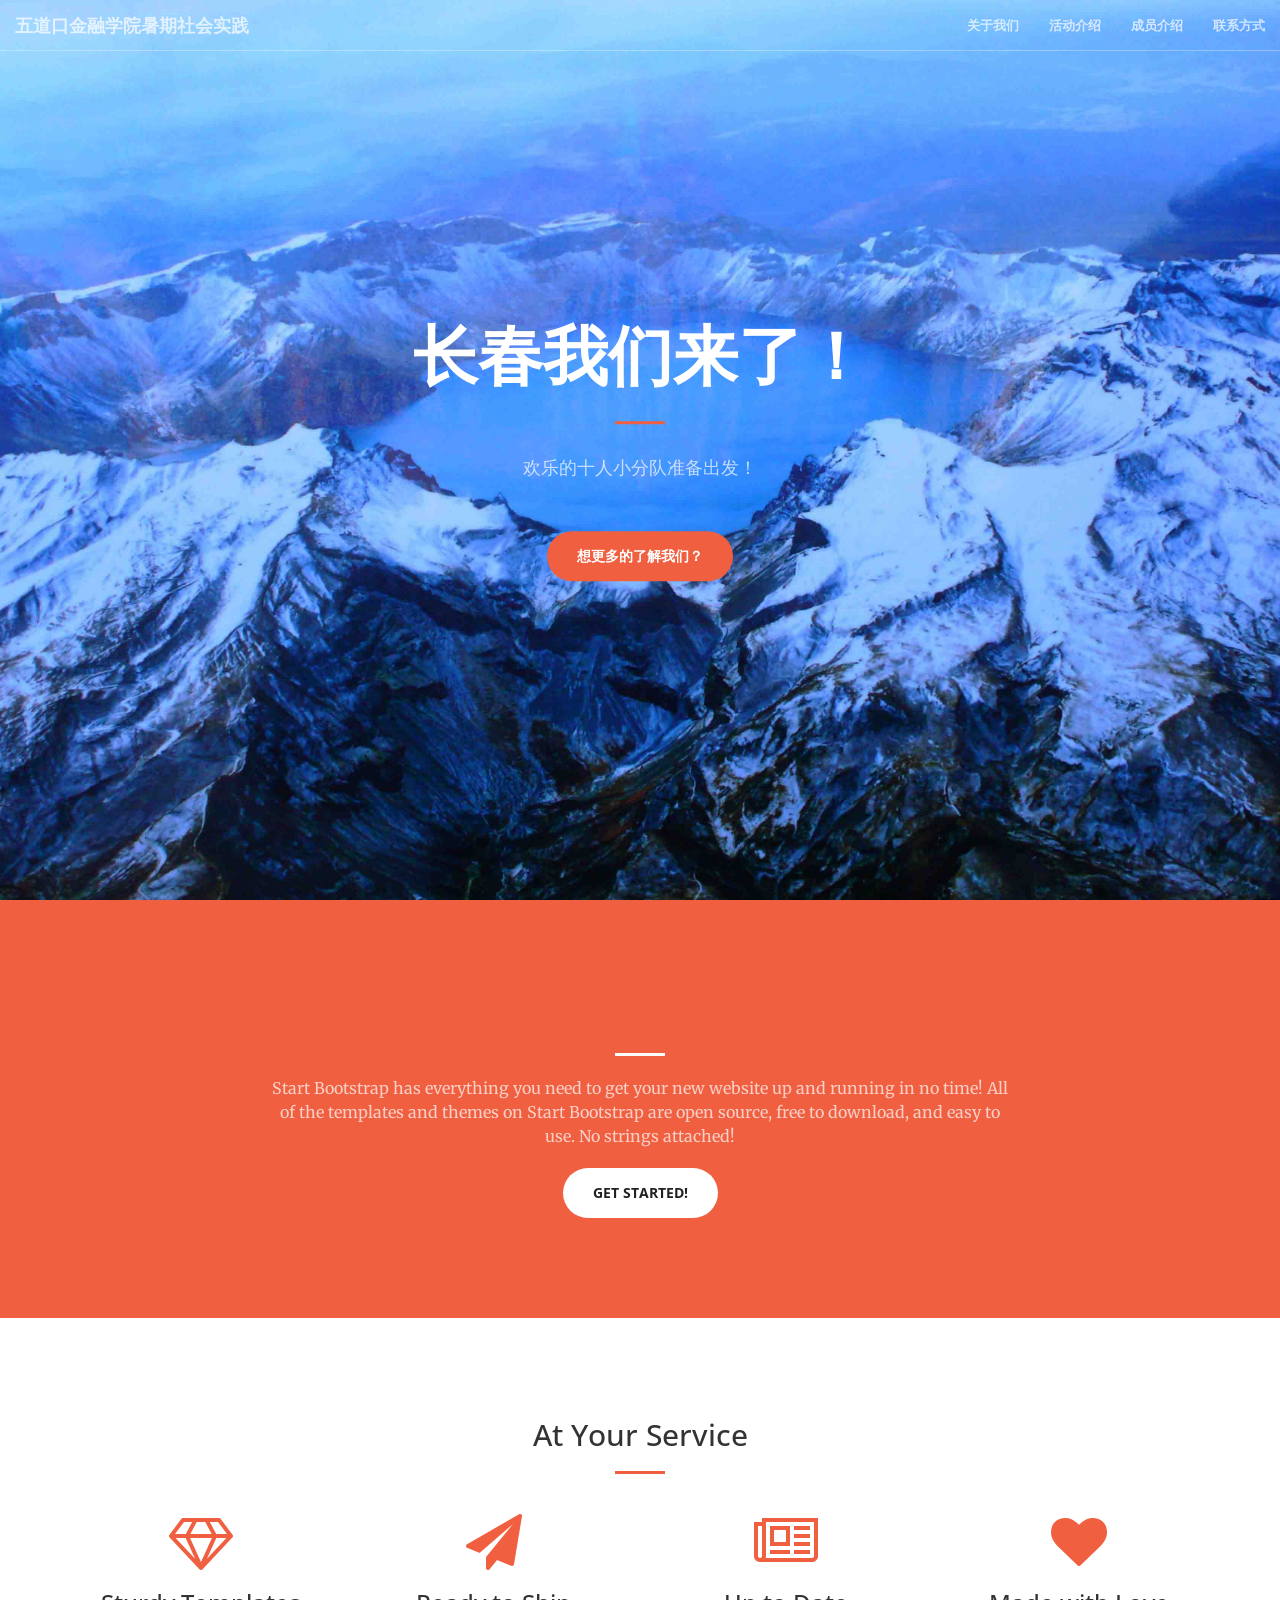
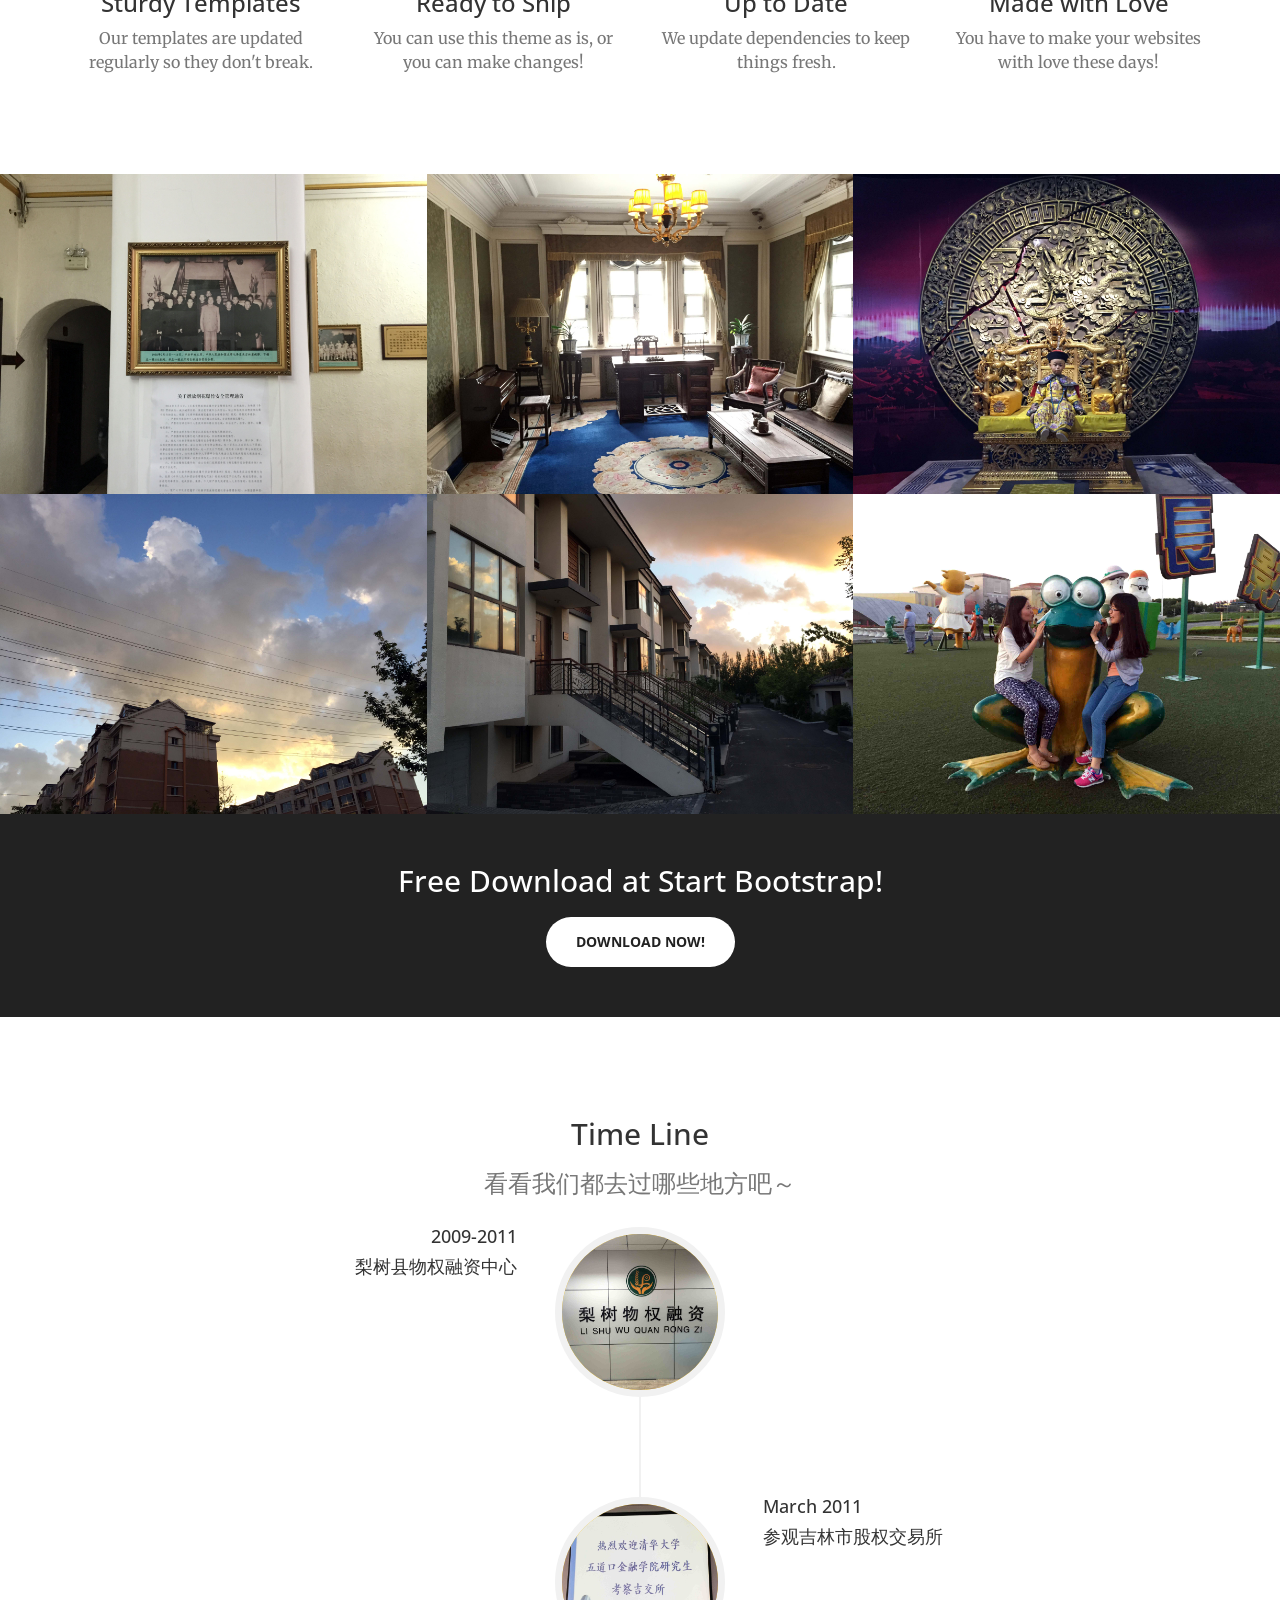
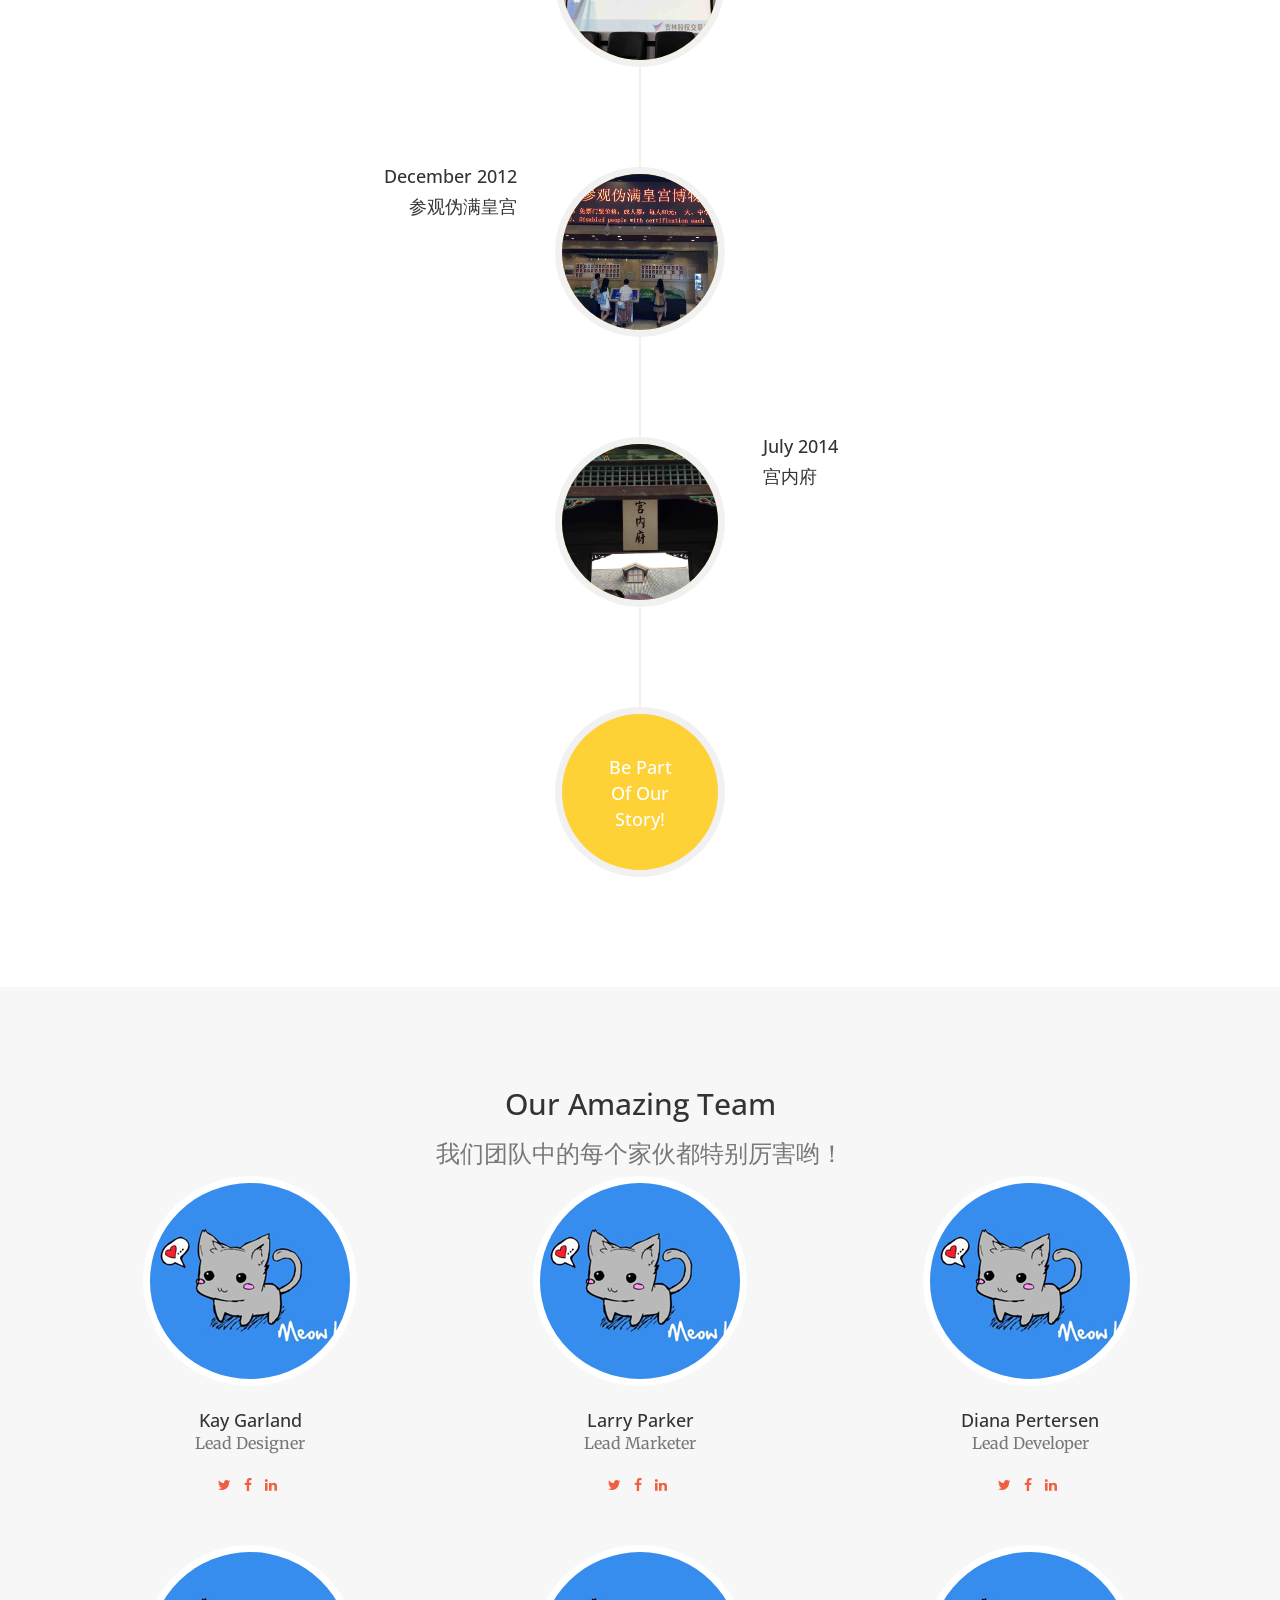
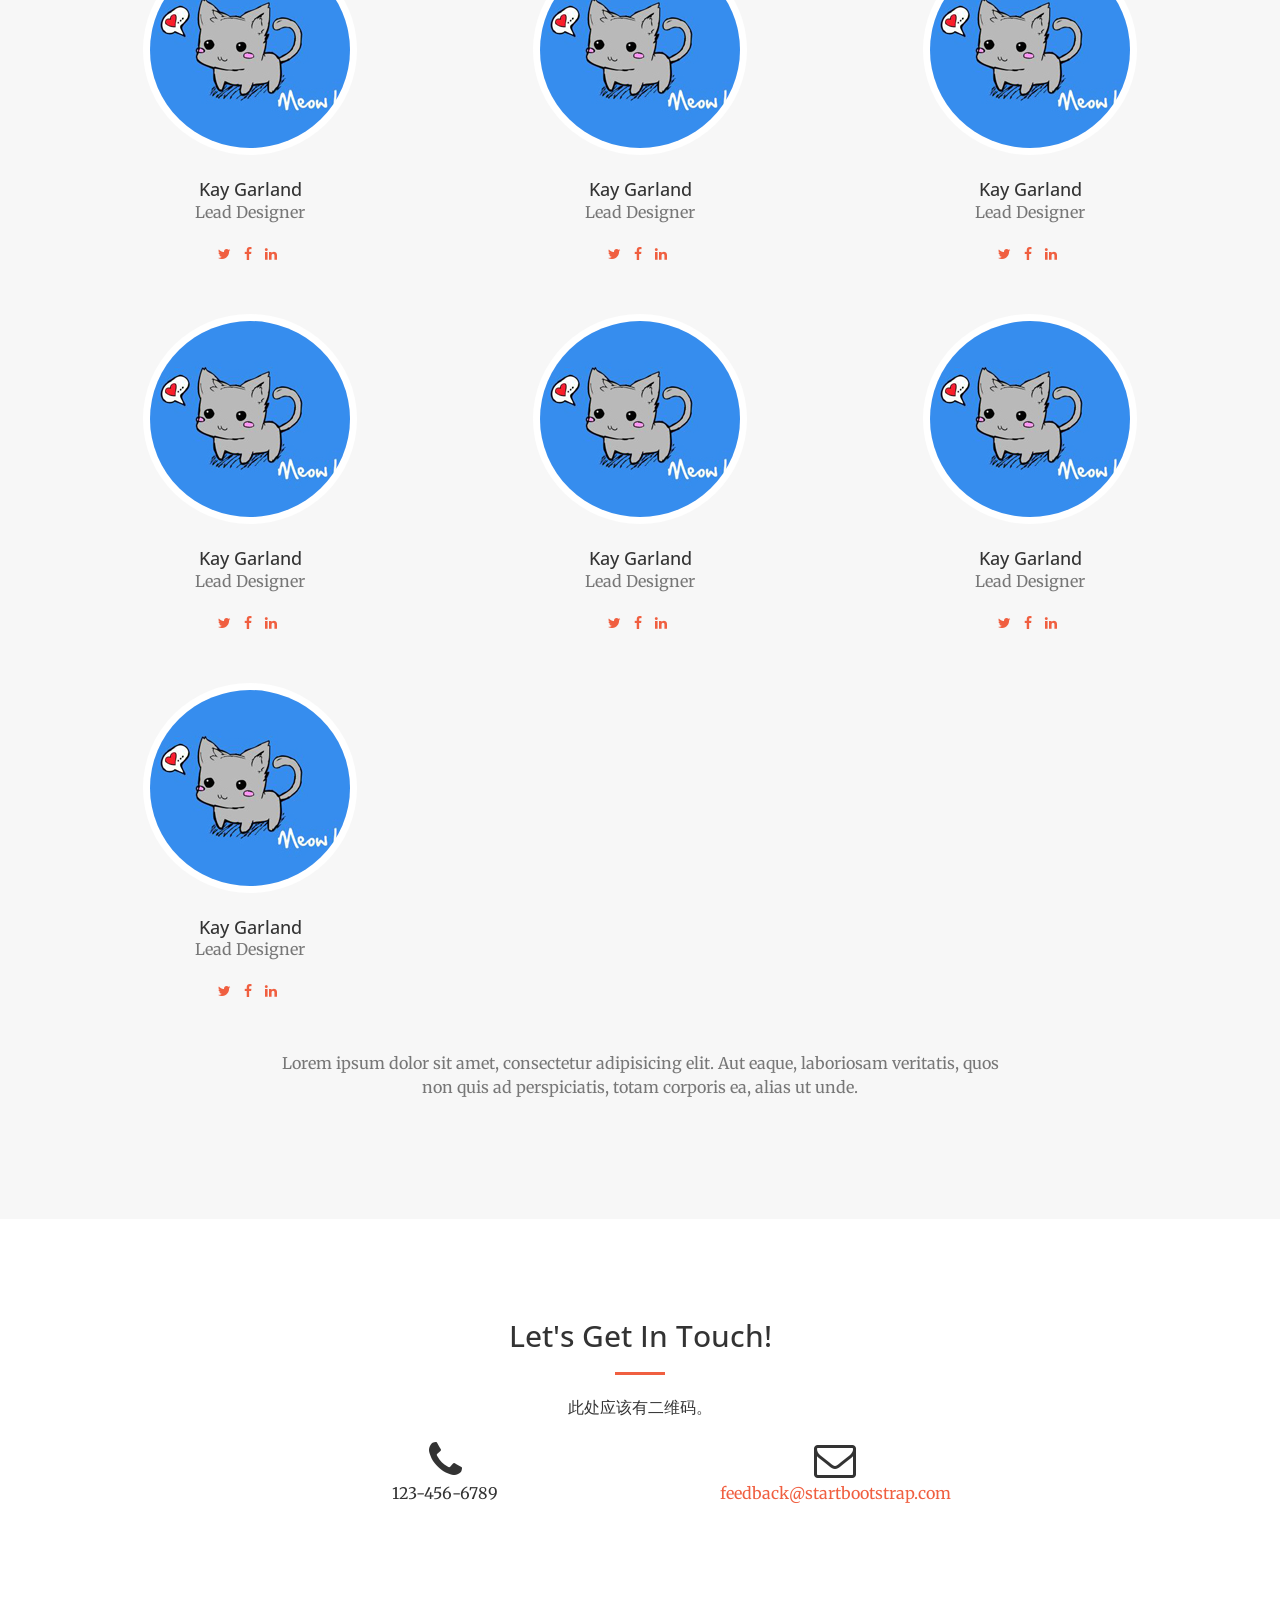
<file: weixin/changchunzhidui/index.html>
<!DOCTYPE html>
<html lang="en">

<head>

    <meta charset="utf-8">
    <meta http-equiv="X-UA-Compatible" content="IE=edge">
    <meta name="viewport" content="width=device-width, initial-scale=1">
    <meta name="description" content="">
    <meta name="author" content="">

    <title>吉林长春支队</title>

    <!-- Bootstrap Core CSS -->
    <link rel="stylesheet" href="css/bootstrap.min.css" type="text/css">

    <!-- Custom Fonts -->
    <link href='http://fonts.googleapis.com/css?family=Open+Sans:300italic,400italic,600italic,700italic,800italic,400,300,600,700,800' rel='stylesheet' type='text/css'>
    <link href='http://fonts.googleapis.com/css?family=Merriweather:400,300,300italic,400italic,700,700italic,900,900italic' rel='stylesheet' type='text/css'>
    <link rel="stylesheet" href="font-awesome/css/font-awesome.min.css" type="text/css">

    <!-- Plugin CSS -->
    <link rel="stylesheet" href="css/animate.min.css" type="text/css">

    <!-- Custom CSS -->
    <link rel="stylesheet" href="css/creative.css" type="text/css">

    <!-- Custom CSS -->
    <link href="css/agency.css" rel="stylesheet">

    <!-- HTML5 Shim and Respond.js IE8 support of HTML5 elements and media queries -->
    <!-- WARNING: Respond.js doesn't work if you view the page via file:// -->
    <!--[if lt IE 9]>
        <script src="https://oss.maxcdn.com/libs/html5shiv/3.7.0/html5shiv.js"></script>
        <script src="https://oss.maxcdn.com/libs/respond.js/1.4.2/respond.min.js"></script>
    <![endif]-->

</head>

<body id="page-top">

    <nav id="mainNav" class="navbar navbar-default navbar-fixed-top">
        <div class="container-fluid">
            <!-- Brand and toggle get grouped for better mobile display -->
            <div class="navbar-header">
                <button type="button" class="navbar-toggle collapsed" data-toggle="collapse" data-target="#bs-example-navbar-collapse-1">
                    <span class="sr-only">Toggle navigation</span>
                    <span class="icon-bar"></span>
                    <span class="icon-bar"></span>
                    <span class="icon-bar"></span>
                </button>
                <a class="navbar-brand page-scroll" href="#page-top">五道口金融学院暑期社会实践</a>
            </div>

            <!-- Collect the nav links, forms, and other content for toggling -->
            <div class="collapse navbar-collapse" id="bs-example-navbar-collapse-1">
                <ul class="nav navbar-nav navbar-right">
                    <li>
                        <a class="page-scroll" href="#about">关于我们</a>
                    </li>
                    <li>
                        <a class="page-scroll" href="#timeline">活动介绍</a>
                    </li>
                    <li>
                        <a class="page-scroll" href="#team">成员介绍</a>
                    </li>
                    <li>
                        <a class="page-scroll" href="#contact">联系方式</a>
                    </li>
                </ul>
            </div>
            <!-- /.navbar-collapse -->
        </div>
        <!-- /.container-fluid -->
    </nav>

    <header>
        <div class="header-content">
            <div class="header-content-inner">
                <h1>长春我们来了！</h1>
                <hr>
                <p>欢乐的十人小分队准备出发！</p>
                <a href="#about" class="btn btn-primary btn-xl page-scroll">想更多的了解我们？</a>
            </div>
        </div>
    </header>

    <section class="bg-primary" id="about">
        <div class="container">
            <div class="row">
                <div class="col-lg-8 col-lg-offset-2 text-center">
						<a href="phptest.php"><h2 class="section-heading">We've got what you need!</h2></a>
                    <hr class="light">
                    <p class="text-faded">Start Bootstrap has everything you need to get your new website up and running in no time! All of the templates and themes on Start Bootstrap are open source, free to download, and easy to use. No strings attached!</p>
                    <a href="#" class="btn btn-default btn-xl">Get Started!</a>
                </div>
            </div>
        </div>
    </section>

    <section id="services">
        <div class="container">
            <div class="row">
                <div class="col-lg-12 text-center">
                    <h2 class="section-heading">At Your Service</h2>
                    <hr class="primary">
                </div>
            </div>
        </div>
        <div class="container">
            <div class="row">
                <div class="col-lg-3 col-md-6 text-center">
                    <div class="service-box">
                        <i class="fa fa-4x fa-diamond wow bounceIn text-primary"></i>
                        <h3>Sturdy Templates</h3>
                        <p class="text-muted">Our templates are updated regularly so they don't break.</p>
                    </div>
                </div>
                <div class="col-lg-3 col-md-6 text-center">
                    <div class="service-box">
                        <i class="fa fa-4x fa-paper-plane wow bounceIn text-primary" data-wow-delay=".1s"></i>
                        <h3>Ready to Ship</h3>
                        <p class="text-muted">You can use this theme as is, or you can make changes!</p>
                    </div>
                </div>
                <div class="col-lg-3 col-md-6 text-center">
                    <div class="service-box">
                        <i class="fa fa-4x fa-newspaper-o wow bounceIn text-primary" data-wow-delay=".2s"></i>
                        <h3>Up to Date</h3>
                        <p class="text-muted">We update dependencies to keep things fresh.</p>
                    </div>
                </div>
                <div class="col-lg-3 col-md-6 text-center">
                    <div class="service-box">
                        <i class="fa fa-4x fa-heart wow bounceIn text-primary" data-wow-delay=".3s"></i>
                        <h3>Made with Love</h3>
                        <p class="text-muted">You have to make your websites with love these days!</p>
                    </div>
                </div>
            </div>
        </div>
    </section>

    <section class="no-padding" id="portfolio">
        <div class="container-fluid">
            <div class="row no-gutter">
                <div class="col-lg-4 col-sm-6">
                    <a href="#" class="portfolio-box">
                        <img src="img/portfolio/1.jpg" class="img-responsive" alt="">
                        <div class="portfolio-box-caption">
                            <div class="portfolio-box-caption-content">
                                <div class="project-category text-faded">
                                    Category
                                </div>
                                <div class="project-name">
                                    Project Name
                                </div>
                            </div>
                        </div>
                    </a>
                </div>
                <div class="col-lg-4 col-sm-6">
                    <a href="#" class="portfolio-box">
                        <img src="img/portfolio/2.jpg" class="img-responsive" alt="">
                        <div class="portfolio-box-caption">
                            <div class="portfolio-box-caption-content">
                                <div class="project-category text-faded">
                                    Category
                                </div>
                                <div class="project-name">
                                    Project Name
                                </div>
                            </div>
                        </div>
                    </a>
                </div>
                <div class="col-lg-4 col-sm-6">
                    <a href="#" class="portfolio-box">
                        <img src="img/portfolio/3.jpg" class="img-responsive" alt="">
                        <div class="portfolio-box-caption">
                            <div class="portfolio-box-caption-content">
                                <div class="project-category text-faded">
                                    Category
                                </div>
                                <div class="project-name">
                                    Project Name
                                </div>
                            </div>
                        </div>
                    </a>
                </div>
                <div class="col-lg-4 col-sm-6">
                    <a href="#" class="portfolio-box">
                        <img src="img/portfolio/4.jpg" class="img-responsive" alt="">
                        <div class="portfolio-box-caption">
                            <div class="portfolio-box-caption-content">
                                <div class="project-category text-faded">
                                    Category
                                </div>
                                <div class="project-name">
                                    Project Name
                                </div>
                            </div>
                        </div>
                    </a>
                </div>
                <div class="col-lg-4 col-sm-6">
                    <a href="#" class="portfolio-box">
                        <img src="img/portfolio/5.jpg" class="img-responsive" alt="">
                        <div class="portfolio-box-caption">
                            <div class="portfolio-box-caption-content">
                                <div class="project-category text-faded">
                                    Category
                                </div>
                                <div class="project-name">
                                    Project Name
                                </div>
                            </div>
                        </div>
                    </a>
                </div>
                <div class="col-lg-4 col-sm-6">
                    <a href="#" class="portfolio-box">
                        <img src="img/portfolio/6.jpg" class="img-responsive" alt="">
                        <div class="portfolio-box-caption">
                            <div class="portfolio-box-caption-content">
                                <div class="project-category text-faded">
                                    Category
                                </div>
                                <div class="project-name">
                                    Project Name
                                </div>
                            </div>
                        </div>
                    </a>
                </div>
            </div>
        </div>
    </section>

    <aside class="bg-dark">
        <div class="container text-center">
            <div class="call-to-action">
                <h2>Free Download at Start Bootstrap!</h2>
                <a href="#" class="btn btn-default btn-xl wow tada">Download Now!</a>
            </div>
        </div>
    </aside>
	
	<!--Activities Log & Member intor -->
    <!-- About Section -->
    <section id="timeline" >
			<a href="#timeline"></a>
        <div class="container">
            <div class="row">
                <div class="col-lg-12 text-center">
                    <h2 class="section-heading">Time Line</h2>
                    <h3 class="section-subheading text-muted">看看我们都去过哪些地方吧～</h3>
					<br>
                </div>
            </div>
            <div class="row">
                <div class="col-lg-12">
                    <ul class="timeline">
                        <li>
                            <div class="timeline-image">
                                <img class="img-circle img-responsive" src="img/about/1.jpg" alt="">
                            </div>
                            <div class="timeline-panel">
                                <div class="timeline-heading">
                                    <h4>2009-2011</h4>
                                    <h4 class="subheading">梨树县物权融资中心</h4>
                                </div>
                                <div class="timeline-body">
                                    <p class="text-muted"></p>
                                </div>
                            </div>
                        </li>
                        <li class="timeline-inverted">
                            <div class="timeline-image">
                                <img class="img-circle img-responsive" src="img/about/2.jpg" alt="">
                            </div>
                            <div class="timeline-panel">
                                <div class="timeline-heading">
                                    <h4>March 2011</h4>
                                    <h4 class="subheading">参观吉林市股权交易所</h4>
                                </div>
                                <div class="timeline-body">
                                    <p class="text-muted"></p>
                                </div>
                            </div>
                        </li>
                        <li>
                            <div class="timeline-image">
                                <img class="img-circle img-responsive" src="img/about/3.jpg" alt="">
                            </div>
                            <div class="timeline-panel">
                                <div class="timeline-heading">
                                    <h4>December 2012</h4>
                                    <h4 class="subheading">参观伪满皇宫</h4>
                                </div>
                                <div class="timeline-body">
                                    <p class="text-muted"></p>
                                </div>
                            </div>
                        </li>
                        <li class="timeline-inverted">
                            <div class="timeline-image">
                                <img class="img-circle img-responsive" src="img/about/4.jpg" alt="">
                            </div>
                            <div class="timeline-panel">
                                <div class="timeline-heading">
                                    <h4>July 2014</h4>
                                    <h4 class="subheading">宫内府</h4>
                                </div>
                                <div class="timeline-body">
                                    <p class="text-muted"></p>
                                </div>
                            </div>
                        </li>
                        <li class="timeline-inverted">
                            <div class="timeline-image">
                                <h4>Be Part
                                    <br>Of Our
                                    <br>Story!</h4>
                            </div>
                        </li>
                    </ul>
                </div>
            </div>
        </div>
    </section>

    <!-- Team Section -->
    <section id="team" class="bg-light-gray" href="#memberinfo">
		<a href="#" class="teammembers"></a>
        <div class="container">
            <div class="row">
                <div class="col-lg-12 text-center">
                    <h2 class="section-heading">Our Amazing Team</h2>
                    <h3 class="section-subheading text-muted">我们团队中的每个家伙都特别厉害哟！</h3>
                </div>
            </div>
            <div class="row">
                <div class="col-sm-4">
                    <div class="team-member">
                        <img src="img/team/ck.jpg" class="img-responsive img-circle" alt="">
                        <h4>Kay Garland</h4>
                        <p class="text-muted">Lead Designer</p>
                        <ul class="list-inline social-buttons">
                            <li><a href="#"><i class="fa fa-twitter"></i></a>
                            </li>
                            <li><a href="#"><i class="fa fa-facebook"></i></a>
                            </li>
                            <li><a href="#"><i class="fa fa-linkedin"></i></a>
                            </li>
                        </ul>
                    </div>
                </div>
                <div class="col-sm-4">
                    <div class="team-member">
                        <img src="img/team/ck.jpg" class="img-responsive img-circle" alt="">
                        <h4>Larry Parker</h4>
                        <p class="text-muted">Lead Marketer</p>
                        <ul class="list-inline social-buttons">
                            <li><a href="#"><i class="fa fa-twitter"></i></a>
                            </li>
                            <li><a href="#"><i class="fa fa-facebook"></i></a>
                            </li>
                            <li><a href="#"><i class="fa fa-linkedin"></i></a>
                            </li>
                        </ul>
                    </div>
                </div>
                <div class="col-sm-4">
                    <div class="team-member">
                        <img src="img/team/ck.jpg" class="img-responsive img-circle" alt="">
                        <h4>Diana Pertersen</h4>
                        <p class="text-muted">Lead Developer</p>
                        <ul class="list-inline social-buttons">
                            <li><a href="#"><i class="fa fa-twitter"></i></a>
                            </li>
                            <li><a href="#"><i class="fa fa-facebook"></i></a>
                            </li>
                            <li><a href="#"><i class="fa fa-linkedin"></i></a>
                            </li>
                        </ul>
                    </div>
                </div>
				<!-- new member:[  qq  ]  -->

                <div class="col-sm-4">
                    <div class="team-member">
                        <img src="img/team/ck.jpg" class="img-responsive img-circle" alt="">
                        <h4>Kay Garland</h4>
                        <p class="text-muted">Lead Designer</p>
                        <ul class="list-inline social-buttons">
                            <li><a href="#"><i class="fa fa-twitter"></i></a>
                            </li>
                            <li><a href="#"><i class="fa fa-facebook"></i></a>
                            </li>
                            <li><a href="#"><i class="fa fa-linkedin"></i></a>
                            </li>
                        </ul>
                    </div>
                </div>
				<!-- new member:[  qq  ]  -->

                <div class="col-sm-4">
                    <div class="team-member">
                        <img src="img/team/ck.jpg" class="img-responsive img-circle" alt="">
                        <h4>Kay Garland</h4>
                        <p class="text-muted">Lead Designer</p>
                        <ul class="list-inline social-buttons">
                            <li><a href="#"><i class="fa fa-twitter"></i></a>
                            </li>
                            <li><a href="#"><i class="fa fa-facebook"></i></a>
                            </li>
                            <li><a href="#"><i class="fa fa-linkedin"></i></a>
                            </li>
                        </ul>
                    </div>
                </div>
				<!-- new member:[  qq  ]  -->

                <div class="col-sm-4">
                    <div class="team-member">
                        <img src="img/team/ck.jpg" class="img-responsive img-circle" alt="">
                        <h4>Kay Garland</h4>
                        <p class="text-muted">Lead Designer</p>
                        <ul class="list-inline social-buttons">
                            <li><a href="#"><i class="fa fa-twitter"></i></a>
                            </li>
                            <li><a href="#"><i class="fa fa-facebook"></i></a>
                            </li>
                            <li><a href="#"><i class="fa fa-linkedin"></i></a>
                            </li>
                        </ul>
                    </div>
                </div>
				<!-- new member:[  qq  ]  -->

                <div class="col-sm-4">
                    <div class="team-member">
                        <img src="img/team/ck.jpg" class="img-responsive img-circle" alt="">
                        <h4>Kay Garland</h4>
                        <p class="text-muted">Lead Designer</p>
                        <ul class="list-inline social-buttons">
                            <li><a href="#"><i class="fa fa-twitter"></i></a>
                            </li>
                            <li><a href="#"><i class="fa fa-facebook"></i></a>
                            </li>
                            <li><a href="#"><i class="fa fa-linkedin"></i></a>
                            </li>
                        </ul>
                    </div>
                </div>
				<!-- new member:[  qq  ]  -->

                <div class="col-sm-4">
                    <div class="team-member">
                        <img src="img/team/ck.jpg" class="img-responsive img-circle" alt="">
                        <h4>Kay Garland</h4>
                        <p class="text-muted">Lead Designer</p>
                        <ul class="list-inline social-buttons">
                            <li><a href="#"><i class="fa fa-twitter"></i></a>
                            </li>
                            <li><a href="#"><i class="fa fa-facebook"></i></a>
                            </li>
                            <li><a href="#"><i class="fa fa-linkedin"></i></a>
                            </li>
                        </ul>
                    </div>
                </div>
				<!-- new member:[  qq  ]  -->

                <div class="col-sm-4">
                    <div class="team-member">
                        <img src="img/team/ck.jpg" class="img-responsive img-circle" alt="">
                        <h4>Kay Garland</h4>
                        <p class="text-muted">Lead Designer</p>
                        <ul class="list-inline social-buttons">
                            <li><a href="#"><i class="fa fa-twitter"></i></a>
                            </li>
                            <li><a href="#"><i class="fa fa-facebook"></i></a>
                            </li>
                            <li><a href="#"><i class="fa fa-linkedin"></i></a>
                            </li>
                        </ul>
                    </div>
                </div>

				<!-- new member:[  qq  ]  -->

                <div class="col-sm-4">
                    <div class="team-member">
                        <img src="img/team/ck.jpg" class="img-responsive img-circle" alt="">
                        <h4>Kay Garland</h4>
                        <p class="text-muted">Lead Designer</p>
                        <ul class="list-inline social-buttons">
                            <li><a href="#"><i class="fa fa-twitter"></i></a>
                            </li>
                            <li><a href="#"><i class="fa fa-facebook"></i></a>
                            </li>
                            <li><a href="#"><i class="fa fa-linkedin"></i></a>
                            </li>
                        </ul>
                    </div>
                </div>
            </div>
            <div class="row">
                <div class="col-lg-8 col-lg-offset-2 text-center">
                    <p class="large text-muted">Lorem ipsum dolor sit amet, consectetur adipisicing elit. Aut eaque, laboriosam veritatis, quos non quis ad perspiciatis, totam corporis ea, alias ut unde.</p>
                </div>
            </div>
        </div>
    </section>

    <section id="contact">
        <div class="container">
            <div class="row">
                <div class="col-lg-8 col-lg-offset-2 text-center">
                    <h2 class="section-heading">Let's Get In Touch!</h2>
                    <hr class="primary">
                    <p>此处应该有二维码。</p>
                </div>
                <div class="col-lg-4 col-lg-offset-2 text-center">
                    <i class="fa fa-phone fa-3x wow bounceIn"></i>
                    <p>123-456-6789</p>
                </div>
                <div class="col-lg-4 text-center">
                    <i class="fa fa-envelope-o fa-3x wow bounceIn" data-wow-delay=".1s"></i>
                    <p><a href="mailto:your-email@your-domain.com">feedback@startbootstrap.com</a></p>
                </div>
            </div>
			
	<!-- ****************************Disgus jilinchangchunzhidui***************************************** -->
			<div id="disqus_thread"></div>
			<script type="text/javascript">
			/* * * CONFIGURATION VARIABLES * * */
			var disqus_shortname = 'changchunzhidui1';
				
			/* * * DON'T EDIT BELOW THIS LINE * * */
			(function() {
				var dsq = document.createElement('script'); dsq.type = 'text/javascript'; dsq.async = true;
				dsq.src = '//' + disqus_shortname + '.disqus.com/embed.js';
				(document.getElementsByTagName('head')[0] || document.getElementsByTagName('body')[0]).appendChild(dsq);
				})();
				</script>
			<noscript>Please enable JavaScript to view the <a href="https://disqus.com/?ref_noscript" rel="nofollow">comments powered by Disqus.</a></noscript>

        </div>
    </section>

    <!-- jQuery -->
    <script src="js/jquery.js"></script>

    <!-- Bootstrap Core JavaScript -->
    <script src="js/bootstrap.min.js"></script>

    <!-- Plugin JavaScript -->
    <script src="js/jquery.easing.min.js"></script>
    <script src="js/jquery.fittext.js"></script>
    <script src="js/wow.min.js"></script>

    <!-- Custom Theme JavaScript -->
    <script src="js/creative.js"></script>

</body>

</html>
</file>
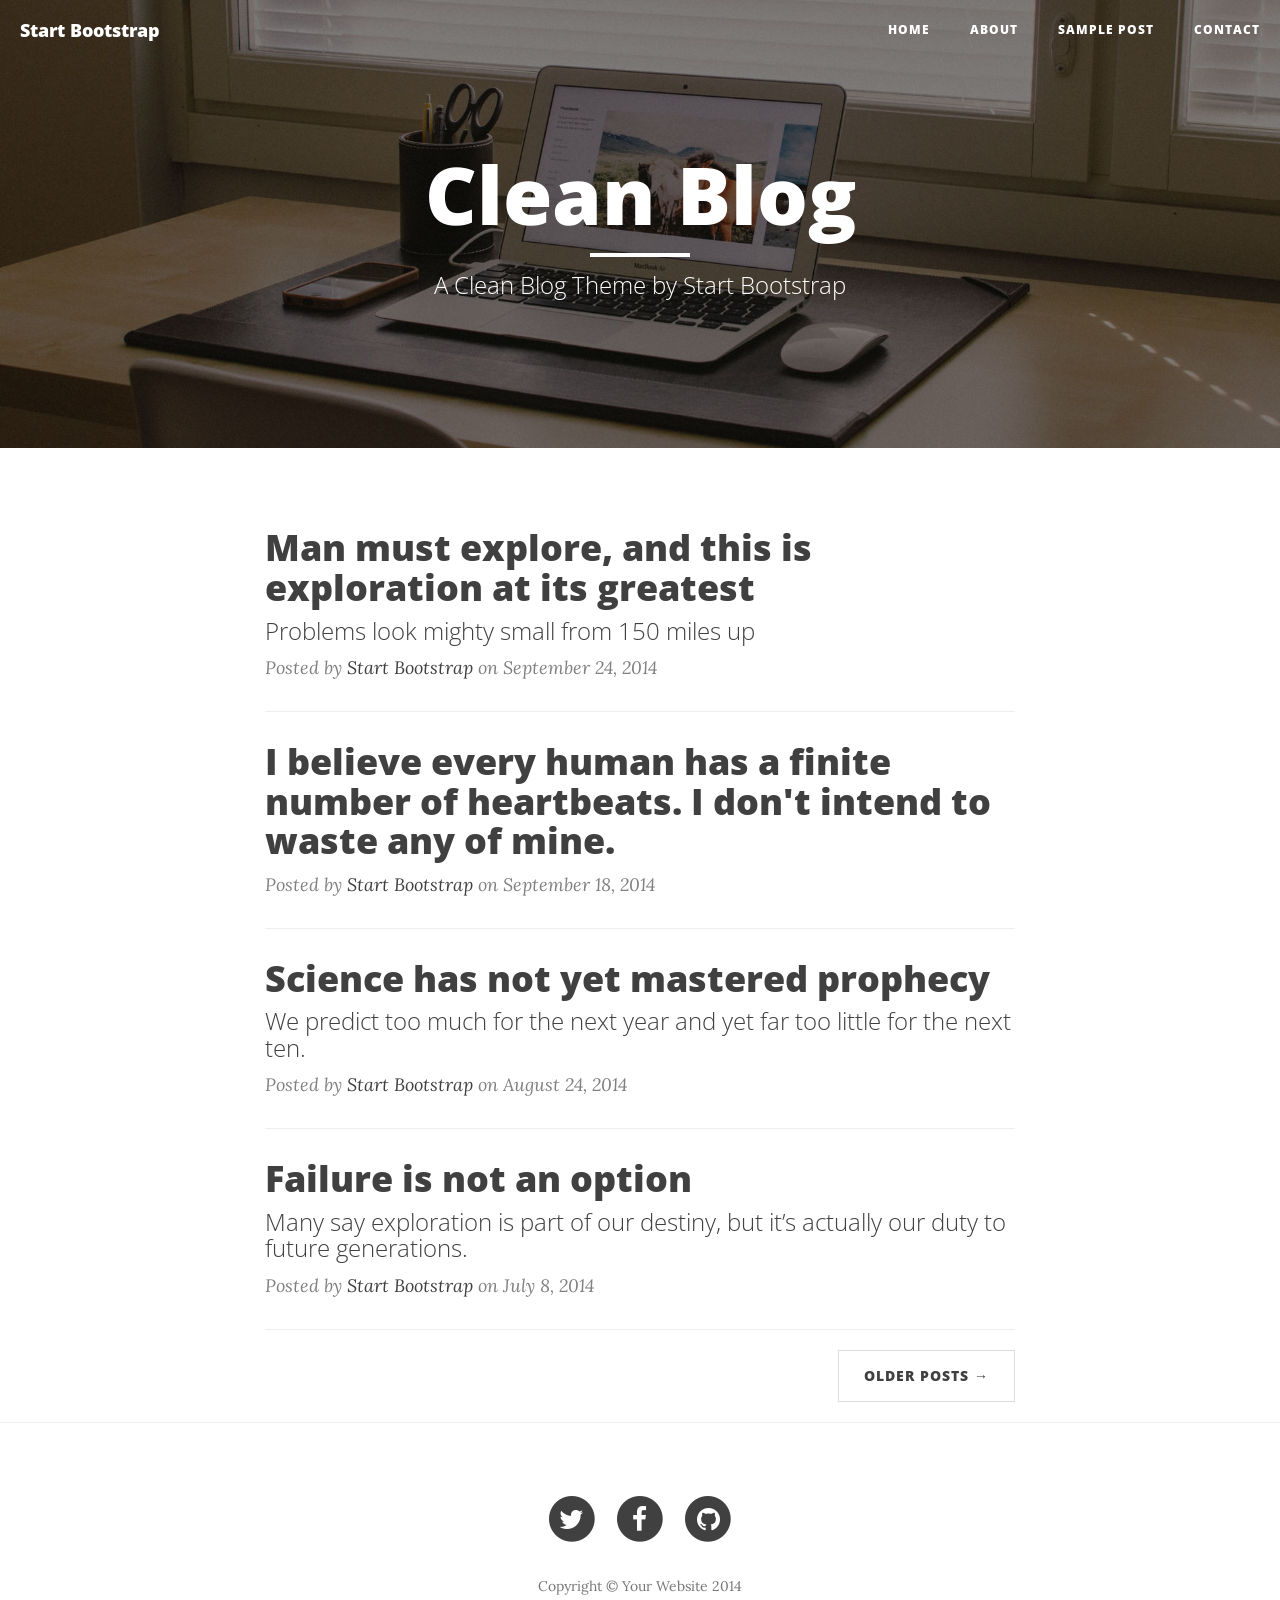
<file: weixin/changchunzhidui/backup_templates/startbootstrap-clean-blog-1.0.3/index.html>
<!DOCTYPE html>
<html lang="en">

<head>

    <meta charset="utf-8">
    <meta http-equiv="X-UA-Compatible" content="IE=edge">
    <meta name="viewport" content="width=device-width, initial-scale=1">
    <meta name="description" content="">
    <meta name="author" content="">

    <title>Clean Blog</title>

    <!-- Bootstrap Core CSS -->
    <link href="css/bootstrap.min.css" rel="stylesheet">

    <!-- Custom CSS -->
    <link href="css/clean-blog.min.css" rel="stylesheet">

    <!-- Custom Fonts -->
    <link href="http://maxcdn.bootstrapcdn.com/font-awesome/4.1.0/css/font-awesome.min.css" rel="stylesheet" type="text/css">
    <link href='http://fonts.googleapis.com/css?family=Lora:400,700,400italic,700italic' rel='stylesheet' type='text/css'>
    <link href='http://fonts.googleapis.com/css?family=Open+Sans:300italic,400italic,600italic,700italic,800italic,400,300,600,700,800' rel='stylesheet' type='text/css'>

    <!-- HTML5 Shim and Respond.js IE8 support of HTML5 elements and media queries -->
    <!-- WARNING: Respond.js doesn't work if you view the page via file:// -->
    <!--[if lt IE 9]>
        <script src="https://oss.maxcdn.com/libs/html5shiv/3.7.0/html5shiv.js"></script>
        <script src="https://oss.maxcdn.com/libs/respond.js/1.4.2/respond.min.js"></script>
    <![endif]-->

</head>

<body>

    <!-- Navigation -->
    <nav class="navbar navbar-default navbar-custom navbar-fixed-top">
        <div class="container-fluid">
            <!-- Brand and toggle get grouped for better mobile display -->
            <div class="navbar-header page-scroll">
                <button type="button" class="navbar-toggle" data-toggle="collapse" data-target="#bs-example-navbar-collapse-1">
                    <span class="sr-only">Toggle navigation</span>
                    <span class="icon-bar"></span>
                    <span class="icon-bar"></span>
                    <span class="icon-bar"></span>
                </button>
                <a class="navbar-brand" href="index.html">Start Bootstrap</a>
            </div>

            <!-- Collect the nav links, forms, and other content for toggling -->
            <div class="collapse navbar-collapse" id="bs-example-navbar-collapse-1">
                <ul class="nav navbar-nav navbar-right">
                    <li>
                        <a href="index.html">Home</a>
                    </li>
                    <li>
                        <a href="about.html">About</a>
                    </li>
                    <li>
                        <a href="post.html">Sample Post</a>
                    </li>
                    <li>
                        <a href="contact.html">Contact</a>
                    </li>
                </ul>
            </div>
            <!-- /.navbar-collapse -->
        </div>
        <!-- /.container -->
    </nav>

    <!-- Page Header -->
    <!-- Set your background image for this header on the line below. -->
    <header class="intro-header" style="background-image: url('img/home-bg.jpg')">
        <div class="container">
            <div class="row">
                <div class="col-lg-8 col-lg-offset-2 col-md-10 col-md-offset-1">
                    <div class="site-heading">
                        <h1>Clean Blog</h1>
                        <hr class="small">
                        <span class="subheading">A Clean Blog Theme by Start Bootstrap</span>
                    </div>
                </div>
            </div>
        </div>
    </header>

    <!-- Main Content -->
    <div class="container">
        <div class="row">
            <div class="col-lg-8 col-lg-offset-2 col-md-10 col-md-offset-1">
                <div class="post-preview">
                    <a href="post.html">
                        <h2 class="post-title">
                            Man must explore, and this is exploration at its greatest
                        </h2>
                        <h3 class="post-subtitle">
                            Problems look mighty small from 150 miles up
                        </h3>
                    </a>
                    <p class="post-meta">Posted by <a href="#">Start Bootstrap</a> on September 24, 2014</p>
                </div>
                <hr>
                <div class="post-preview">
                    <a href="post.html">
                        <h2 class="post-title">
                            I believe every human has a finite number of heartbeats. I don't intend to waste any of mine.
                        </h2>
                    </a>
                    <p class="post-meta">Posted by <a href="#">Start Bootstrap</a> on September 18, 2014</p>
                </div>
                <hr>
                <div class="post-preview">
                    <a href="post.html">
                        <h2 class="post-title">
                            Science has not yet mastered prophecy
                        </h2>
                        <h3 class="post-subtitle">
                            We predict too much for the next year and yet far too little for the next ten.
                        </h3>
                    </a>
                    <p class="post-meta">Posted by <a href="#">Start Bootstrap</a> on August 24, 2014</p>
                </div>
                <hr>
                <div class="post-preview">
                    <a href="post.html">
                        <h2 class="post-title">
                            Failure is not an option
                        </h2>
                        <h3 class="post-subtitle">
                            Many say exploration is part of our destiny, but it’s actually our duty to future generations.
                        </h3>
                    </a>
                    <p class="post-meta">Posted by <a href="#">Start Bootstrap</a> on July 8, 2014</p>
                </div>
                <hr>
                <!-- Pager -->
                <ul class="pager">
                    <li class="next">
                        <a href="#">Older Posts &rarr;</a>
                    </li>
                </ul>
            </div>
        </div>
    </div>

    <hr>

    <!-- Footer -->
    <footer>
        <div class="container">
            <div class="row">
                <div class="col-lg-8 col-lg-offset-2 col-md-10 col-md-offset-1">
                    <ul class="list-inline text-center">
                        <li>
                            <a href="#">
                                <span class="fa-stack fa-lg">
                                    <i class="fa fa-circle fa-stack-2x"></i>
                                    <i class="fa fa-twitter fa-stack-1x fa-inverse"></i>
                                </span>
                            </a>
                        </li>
                        <li>
                            <a href="#">
                                <span class="fa-stack fa-lg">
                                    <i class="fa fa-circle fa-stack-2x"></i>
                                    <i class="fa fa-facebook fa-stack-1x fa-inverse"></i>
                                </span>
                            </a>
                        </li>
                        <li>
                            <a href="#">
                                <span class="fa-stack fa-lg">
                                    <i class="fa fa-circle fa-stack-2x"></i>
                                    <i class="fa fa-github fa-stack-1x fa-inverse"></i>
                                </span>
                            </a>
                        </li>
                    </ul>
                    <p class="copyright text-muted">Copyright &copy; Your Website 2014</p>
                </div>
            </div>
        </div>
    </footer>

    <!-- jQuery -->
    <script src="js/jquery.js"></script>

    <!-- Bootstrap Core JavaScript -->
    <script src="js/bootstrap.min.js"></script>

    <!-- Custom Theme JavaScript -->
    <script src="js/clean-blog.min.js"></script>

</body>

</html>
</file>
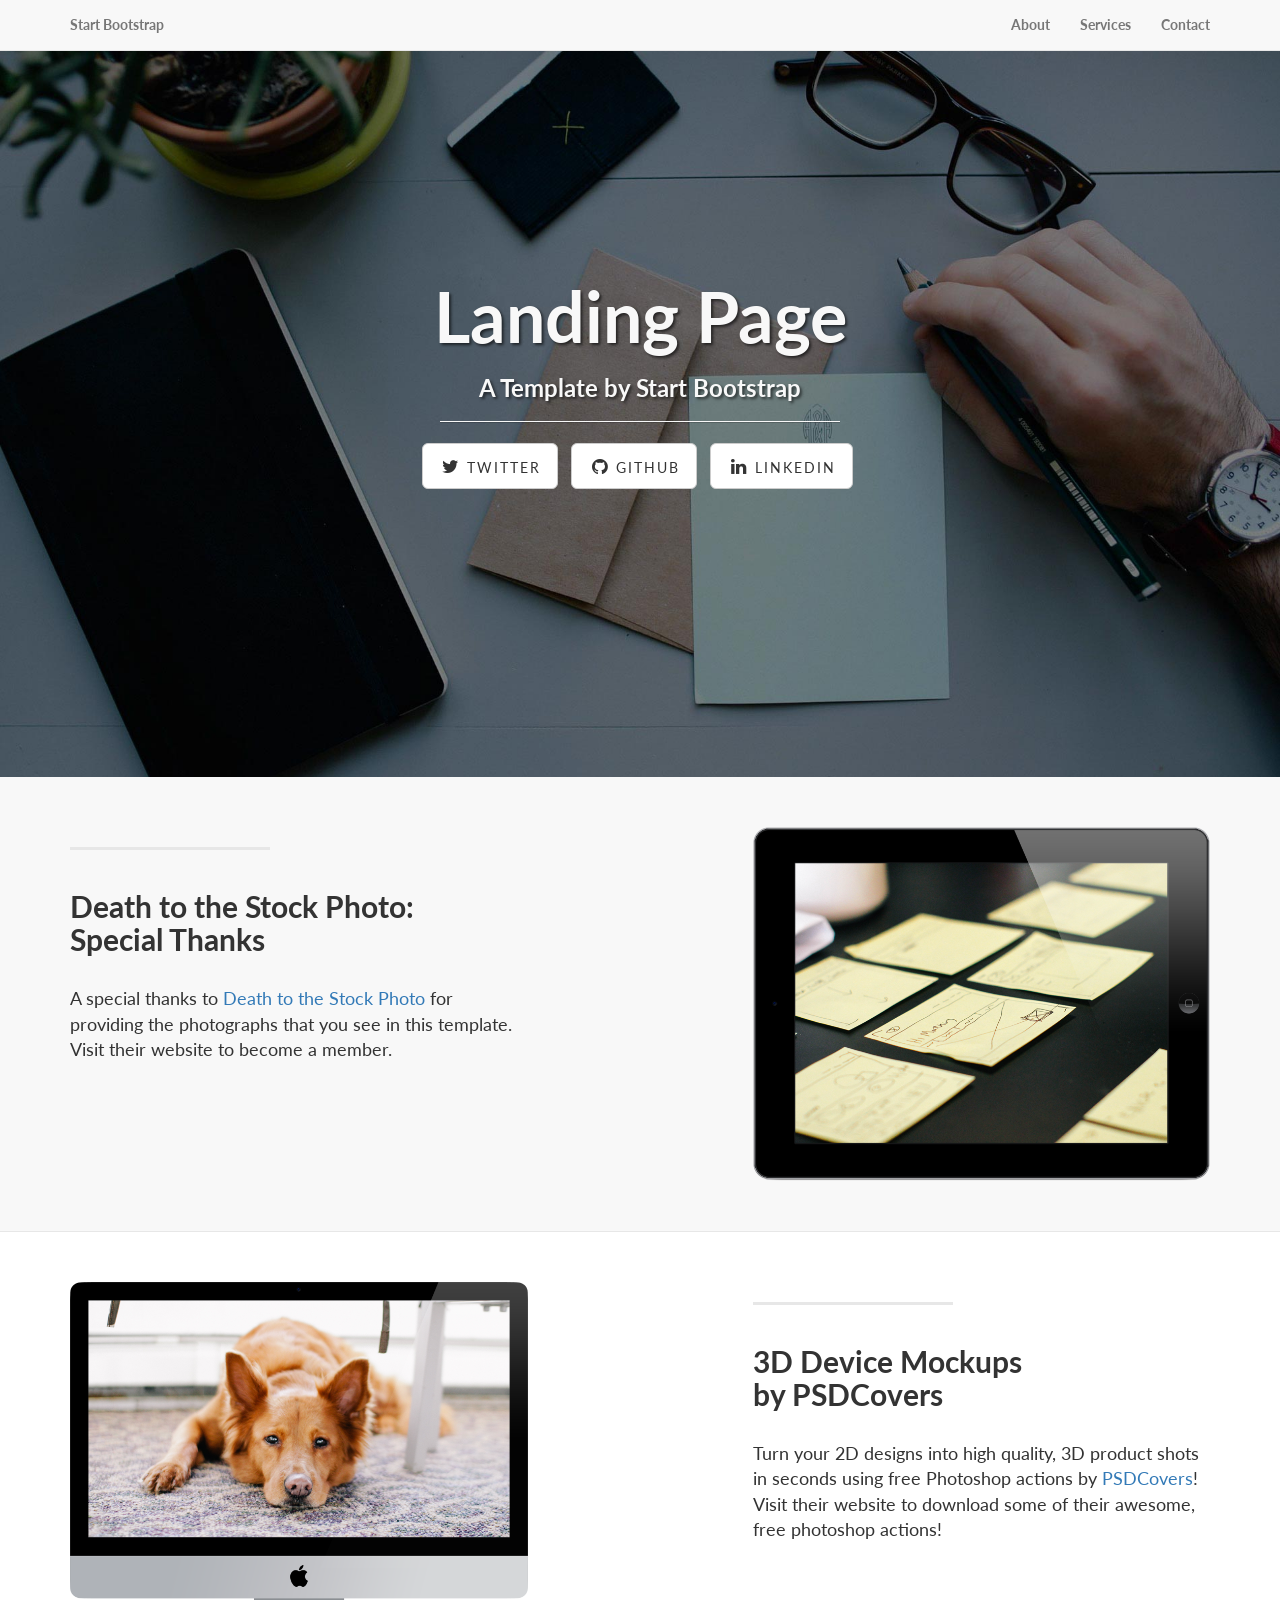
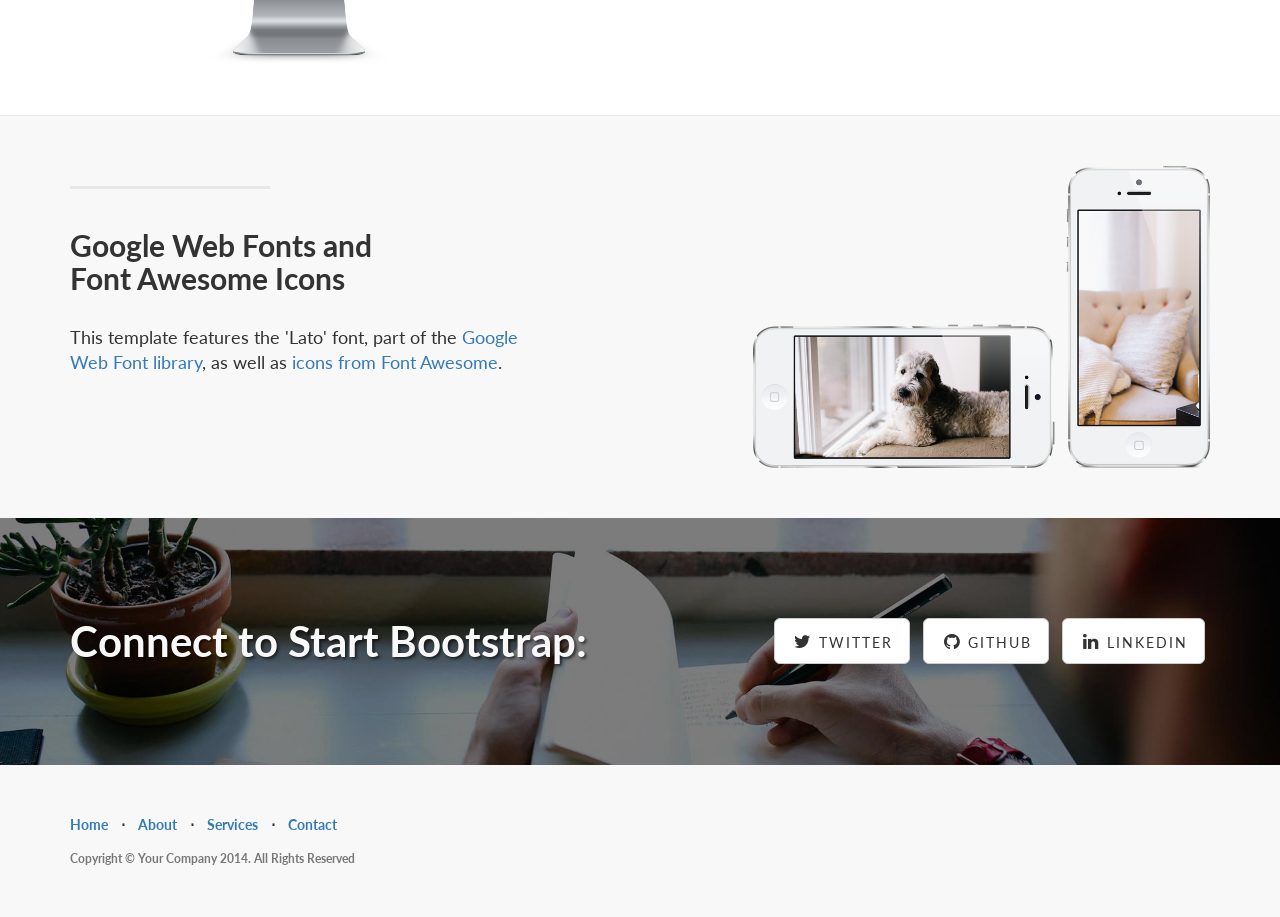
<file: weixin/changchunzhidui/backup_templates/startbootstrap-landing-page-1.0.4/index.html>
<!DOCTYPE html>
<html lang="en">

<head>

    <meta charset="utf-8">
    <meta http-equiv="X-UA-Compatible" content="IE=edge">
    <meta name="viewport" content="width=device-width, initial-scale=1">
    <meta name="description" content="">
    <meta name="author" content="">

    <title>Landing Page - Start Bootstrap Theme</title>

    <!-- Bootstrap Core CSS -->
    <link href="css/bootstrap.min.css" rel="stylesheet">

    <!-- Custom CSS -->
    <link href="css/landing-page.css" rel="stylesheet">

    <!-- Custom Fonts -->
    <link href="font-awesome/css/font-awesome.min.css" rel="stylesheet" type="text/css">
    <link href="http://fonts.googleapis.com/css?family=Lato:300,400,700,300italic,400italic,700italic" rel="stylesheet" type="text/css">

    <!-- HTML5 Shim and Respond.js IE8 support of HTML5 elements and media queries -->
    <!-- WARNING: Respond.js doesn't work if you view the page via file:// -->
    <!--[if lt IE 9]>
        <script src="https://oss.maxcdn.com/libs/html5shiv/3.7.0/html5shiv.js"></script>
        <script src="https://oss.maxcdn.com/libs/respond.js/1.4.2/respond.min.js"></script>
    <![endif]-->

</head>

<body>

    <!-- Navigation -->
    <nav class="navbar navbar-default navbar-fixed-top topnav" role="navigation">
        <div class="container topnav">
            <!-- Brand and toggle get grouped for better mobile display -->
            <div class="navbar-header">
                <button type="button" class="navbar-toggle" data-toggle="collapse" data-target="#bs-example-navbar-collapse-1">
                    <span class="sr-only">Toggle navigation</span>
                    <span class="icon-bar"></span>
                    <span class="icon-bar"></span>
                    <span class="icon-bar"></span>
                </button>
                <a class="navbar-brand topnav" href="#">Start Bootstrap</a>
            </div>
            <!-- Collect the nav links, forms, and other content for toggling -->
            <div class="collapse navbar-collapse" id="bs-example-navbar-collapse-1">
                <ul class="nav navbar-nav navbar-right">
                    <li>
                        <a href="#about">About</a>
                    </li>
                    <li>
                        <a href="#services">Services</a>
                    </li>
                    <li>
                        <a href="#contact">Contact</a>
                    </li>
                </ul>
            </div>
            <!-- /.navbar-collapse -->
        </div>
        <!-- /.container -->
    </nav>


    <!-- Header -->
    <a name="about"></a>
    <div class="intro-header">
        <div class="container">

            <div class="row">
                <div class="col-lg-12">
                    <div class="intro-message">
                        <h1>Landing Page</h1>
                        <h3>A Template by Start Bootstrap</h3>
                        <hr class="intro-divider">
                        <ul class="list-inline intro-social-buttons">
                            <li>
                                <a href="https://twitter.com/SBootstrap" class="btn btn-default btn-lg"><i class="fa fa-twitter fa-fw"></i> <span class="network-name">Twitter</span></a>
                            </li>
                            <li>
                                <a href="https://github.com/IronSummitMedia/startbootstrap" class="btn btn-default btn-lg"><i class="fa fa-github fa-fw"></i> <span class="network-name">Github</span></a>
                            </li>
                            <li>
                                <a href="#" class="btn btn-default btn-lg"><i class="fa fa-linkedin fa-fw"></i> <span class="network-name">Linkedin</span></a>
                            </li>
                        </ul>
                    </div>
                </div>
            </div>

        </div>
        <!-- /.container -->

    </div>
    <!-- /.intro-header -->

    <!-- Page Content -->

	<a  name="services"></a>
    <div class="content-section-a">

        <div class="container">
            <div class="row">
                <div class="col-lg-5 col-sm-6">
                    <hr class="section-heading-spacer">
                    <div class="clearfix"></div>
                    <h2 class="section-heading">Death to the Stock Photo:<br>Special Thanks</h2>
                    <p class="lead">A special thanks to <a target="_blank" href="http://join.deathtothestockphoto.com/">Death to the Stock Photo</a> for providing the photographs that you see in this template. Visit their website to become a member.</p>
                </div>
                <div class="col-lg-5 col-lg-offset-2 col-sm-6">
                    <img class="img-responsive" src="img/ipad.png" alt="">
                </div>
            </div>

        </div>
        <!-- /.container -->

    </div>
    <!-- /.content-section-a -->

    <div class="content-section-b">

        <div class="container">

            <div class="row">
                <div class="col-lg-5 col-lg-offset-1 col-sm-push-6  col-sm-6">
                    <hr class="section-heading-spacer">
                    <div class="clearfix"></div>
                    <h2 class="section-heading">3D Device Mockups<br>by PSDCovers</h2>
                    <p class="lead">Turn your 2D designs into high quality, 3D product shots in seconds using free Photoshop actions by <a target="_blank" href="http://www.psdcovers.com/">PSDCovers</a>! Visit their website to download some of their awesome, free photoshop actions!</p>
                </div>
                <div class="col-lg-5 col-sm-pull-6  col-sm-6">
                    <img class="img-responsive" src="img/dog.png" alt="">
                </div>
            </div>

        </div>
        <!-- /.container -->

    </div>
    <!-- /.content-section-b -->

    <div class="content-section-a">

        <div class="container">

            <div class="row">
                <div class="col-lg-5 col-sm-6">
                    <hr class="section-heading-spacer">
                    <div class="clearfix"></div>
                    <h2 class="section-heading">Google Web Fonts and<br>Font Awesome Icons</h2>
                    <p class="lead">This template features the 'Lato' font, part of the <a target="_blank" href="http://www.google.com/fonts">Google Web Font library</a>, as well as <a target="_blank" href="http://fontawesome.io">icons from Font Awesome</a>.</p>
                </div>
                <div class="col-lg-5 col-lg-offset-2 col-sm-6">
                    <img class="img-responsive" src="img/phones.png" alt="">
                </div>
            </div>

        </div>
        <!-- /.container -->

    </div>
    <!-- /.content-section-a -->

	<a  name="contact"></a>
    <div class="banner">

        <div class="container">

            <div class="row">
                <div class="col-lg-6">
                    <h2>Connect to Start Bootstrap:</h2>
                </div>
                <div class="col-lg-6">
                    <ul class="list-inline banner-social-buttons">
                        <li>
                            <a href="https://twitter.com/SBootstrap" class="btn btn-default btn-lg"><i class="fa fa-twitter fa-fw"></i> <span class="network-name">Twitter</span></a>
                        </li>
                        <li>
                            <a href="https://github.com/IronSummitMedia/startbootstrap" class="btn btn-default btn-lg"><i class="fa fa-github fa-fw"></i> <span class="network-name">Github</span></a>
                        </li>
                        <li>
                            <a href="#" class="btn btn-default btn-lg"><i class="fa fa-linkedin fa-fw"></i> <span class="network-name">Linkedin</span></a>
                        </li>
                    </ul>
                </div>
            </div>

        </div>
        <!-- /.container -->

    </div>
    <!-- /.banner -->

    <!-- Footer -->
    <footer>
        <div class="container">
            <div class="row">
                <div class="col-lg-12">
                    <ul class="list-inline">
                        <li>
                            <a href="#">Home</a>
                        </li>
                        <li class="footer-menu-divider">&sdot;</li>
                        <li>
                            <a href="#about">About</a>
                        </li>
                        <li class="footer-menu-divider">&sdot;</li>
                        <li>
                            <a href="#services">Services</a>
                        </li>
                        <li class="footer-menu-divider">&sdot;</li>
                        <li>
                            <a href="#contact">Contact</a>
                        </li>
                    </ul>
                    <p class="copyright text-muted small">Copyright &copy; Your Company 2014. All Rights Reserved</p>
                </div>
            </div>
        </div>
    </footer>

    <!-- jQuery -->
    <script src="js/jquery.js"></script>

    <!-- Bootstrap Core JavaScript -->
    <script src="js/bootstrap.min.js"></script>

</body>

</html>
</file>
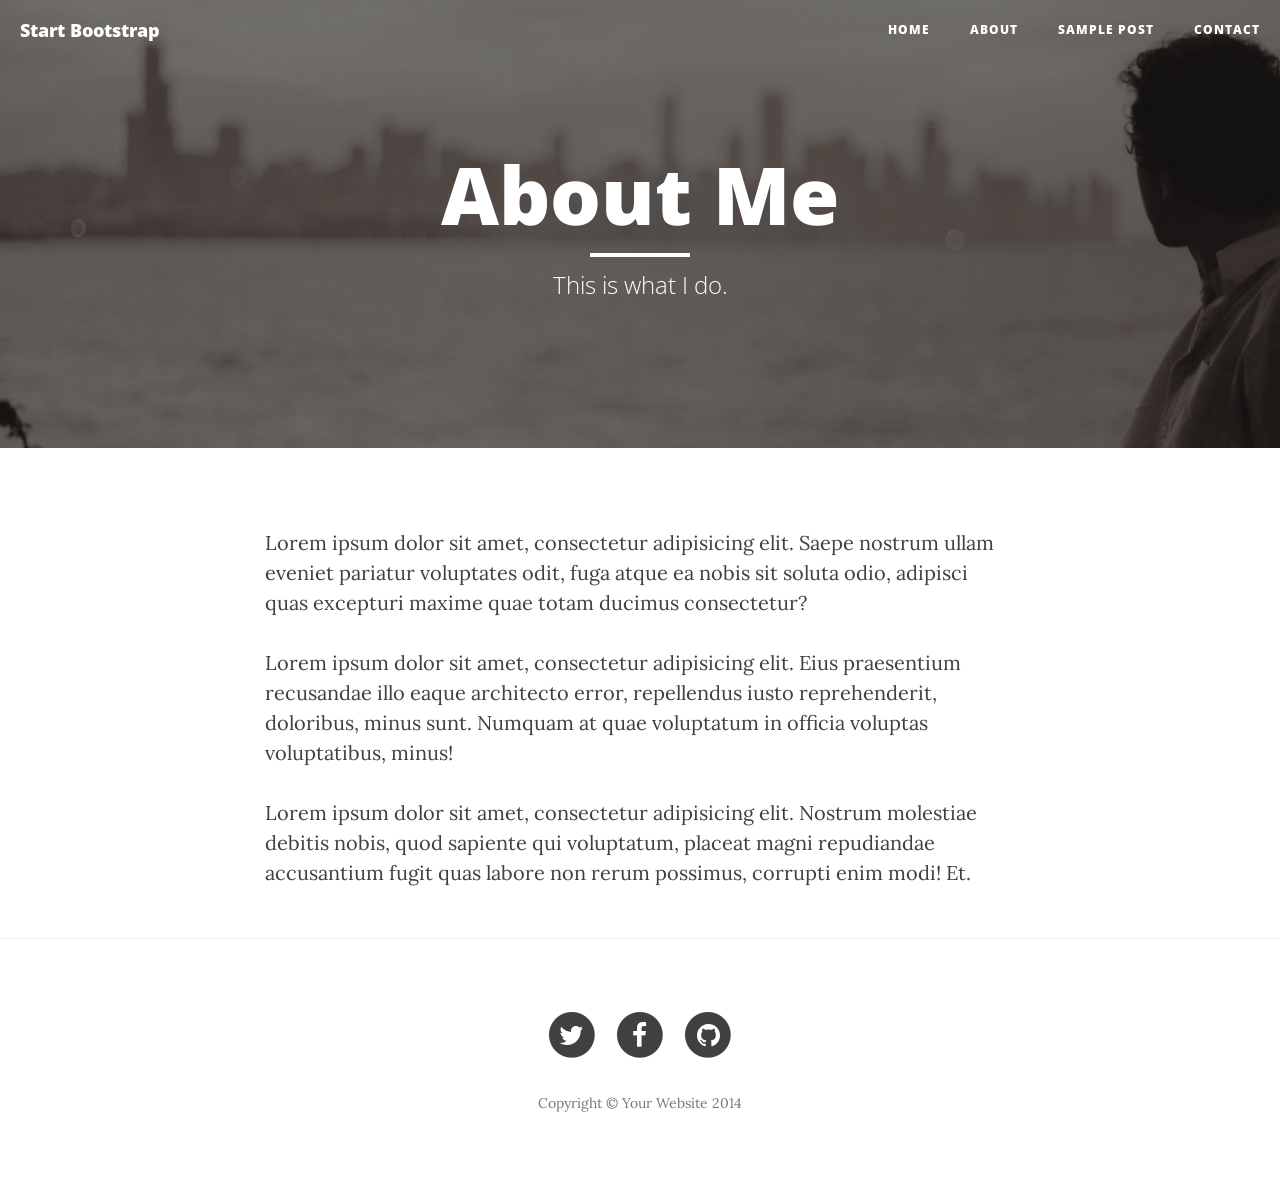
<file: weixin/changchunzhidui/backup_templates/startbootstrap-clean-blog-1.0.3/about.html>
<!DOCTYPE html>
<html lang="en">

<head>

    <meta charset="utf-8">
    <meta http-equiv="X-UA-Compatible" content="IE=edge">
    <meta name="viewport" content="width=device-width, initial-scale=1">
    <meta name="description" content="">
    <meta name="author" content="">

    <title>Clean Blog - About</title>

    <!-- Bootstrap Core CSS -->
    <link href="css/bootstrap.min.css" rel="stylesheet">

    <!-- Custom CSS -->
    <link href="css/clean-blog.min.css" rel="stylesheet">

    <!-- Custom Fonts -->
    <link href="http://maxcdn.bootstrapcdn.com/font-awesome/4.1.0/css/font-awesome.min.css" rel="stylesheet" type="text/css">
    <link href='http://fonts.googleapis.com/css?family=Lora:400,700,400italic,700italic' rel='stylesheet' type='text/css'>
    <link href='http://fonts.googleapis.com/css?family=Open+Sans:300italic,400italic,600italic,700italic,800italic,400,300,600,700,800' rel='stylesheet' type='text/css'>

    <!-- HTML5 Shim and Respond.js IE8 support of HTML5 elements and media queries -->
    <!-- WARNING: Respond.js doesn't work if you view the page via file:// -->
    <!--[if lt IE 9]>
        <script src="https://oss.maxcdn.com/libs/html5shiv/3.7.0/html5shiv.js"></script>
        <script src="https://oss.maxcdn.com/libs/respond.js/1.4.2/respond.min.js"></script>
    <![endif]-->

</head>

<body>

    <!-- Navigation -->
    <nav class="navbar navbar-default navbar-custom navbar-fixed-top">
        <div class="container-fluid">
            <!-- Brand and toggle get grouped for better mobile display -->
            <div class="navbar-header page-scroll">
                <button type="button" class="navbar-toggle" data-toggle="collapse" data-target="#bs-example-navbar-collapse-1">
                    <span class="sr-only">Toggle navigation</span>
                    <span class="icon-bar"></span>
                    <span class="icon-bar"></span>
                    <span class="icon-bar"></span>
                </button>
                <a class="navbar-brand" href="index.html">Start Bootstrap</a>
            </div>

            <!-- Collect the nav links, forms, and other content for toggling -->
            <div class="collapse navbar-collapse" id="bs-example-navbar-collapse-1">
                <ul class="nav navbar-nav navbar-right">
                    <li>
                        <a href="index.html">Home</a>
                    </li>
                    <li>
                        <a href="about.html">About</a>
                    </li>
                    <li>
                        <a href="post.html">Sample Post</a>
                    </li>
                    <li>
                        <a href="contact.html">Contact</a>
                    </li>
                </ul>
            </div>
            <!-- /.navbar-collapse -->
        </div>
        <!-- /.container -->
    </nav>

    <!-- Page Header -->
    <!-- Set your background image for this header on the line below. -->
    <header class="intro-header" style="background-image: url('img/about-bg.jpg')">
        <div class="container">
            <div class="row">
                <div class="col-lg-8 col-lg-offset-2 col-md-10 col-md-offset-1">
                    <div class="page-heading">
                        <h1>About Me</h1>
                        <hr class="small">
                        <span class="subheading">This is what I do.</span>
                    </div>
                </div>
            </div>
        </div>
    </header>

    <!-- Main Content -->
    <div class="container">
        <div class="row">
            <div class="col-lg-8 col-lg-offset-2 col-md-10 col-md-offset-1">
                <p>Lorem ipsum dolor sit amet, consectetur adipisicing elit. Saepe nostrum ullam eveniet pariatur voluptates odit, fuga atque ea nobis sit soluta odio, adipisci quas excepturi maxime quae totam ducimus consectetur?</p>
                <p>Lorem ipsum dolor sit amet, consectetur adipisicing elit. Eius praesentium recusandae illo eaque architecto error, repellendus iusto reprehenderit, doloribus, minus sunt. Numquam at quae voluptatum in officia voluptas voluptatibus, minus!</p>
                <p>Lorem ipsum dolor sit amet, consectetur adipisicing elit. Nostrum molestiae debitis nobis, quod sapiente qui voluptatum, placeat magni repudiandae accusantium fugit quas labore non rerum possimus, corrupti enim modi! Et.</p>
            </div>
        </div>
    </div>

    <hr>

    <!-- Footer -->
    <footer>
        <div class="container">
            <div class="row">
                <div class="col-lg-8 col-lg-offset-2 col-md-10 col-md-offset-1">
                    <ul class="list-inline text-center">
                        <li>
                            <a href="#">
                                <span class="fa-stack fa-lg">
                                    <i class="fa fa-circle fa-stack-2x"></i>
                                    <i class="fa fa-twitter fa-stack-1x fa-inverse"></i>
                                </span>
                            </a>
                        </li>
                        <li>
                            <a href="#">
                                <span class="fa-stack fa-lg">
                                    <i class="fa fa-circle fa-stack-2x"></i>
                                    <i class="fa fa-facebook fa-stack-1x fa-inverse"></i>
                                </span>
                            </a>
                        </li>
                        <li>
                            <a href="#">
                                <span class="fa-stack fa-lg">
                                    <i class="fa fa-circle fa-stack-2x"></i>
                                    <i class="fa fa-github fa-stack-1x fa-inverse"></i>
                                </span>
                            </a>
                        </li>
                    </ul>
                    <p class="copyright text-muted">Copyright &copy; Your Website 2014</p>
                </div>
            </div>
        </div>
    </footer>

    <!-- jQuery -->
    <script src="js/jquery.js"></script>

    <!-- Bootstrap Core JavaScript -->
    <script src="js/bootstrap.min.js"></script>

    <!-- Custom Theme JavaScript -->
    <script src="js/clean-blog.min.js"></script>

</body>

</html>
</file>
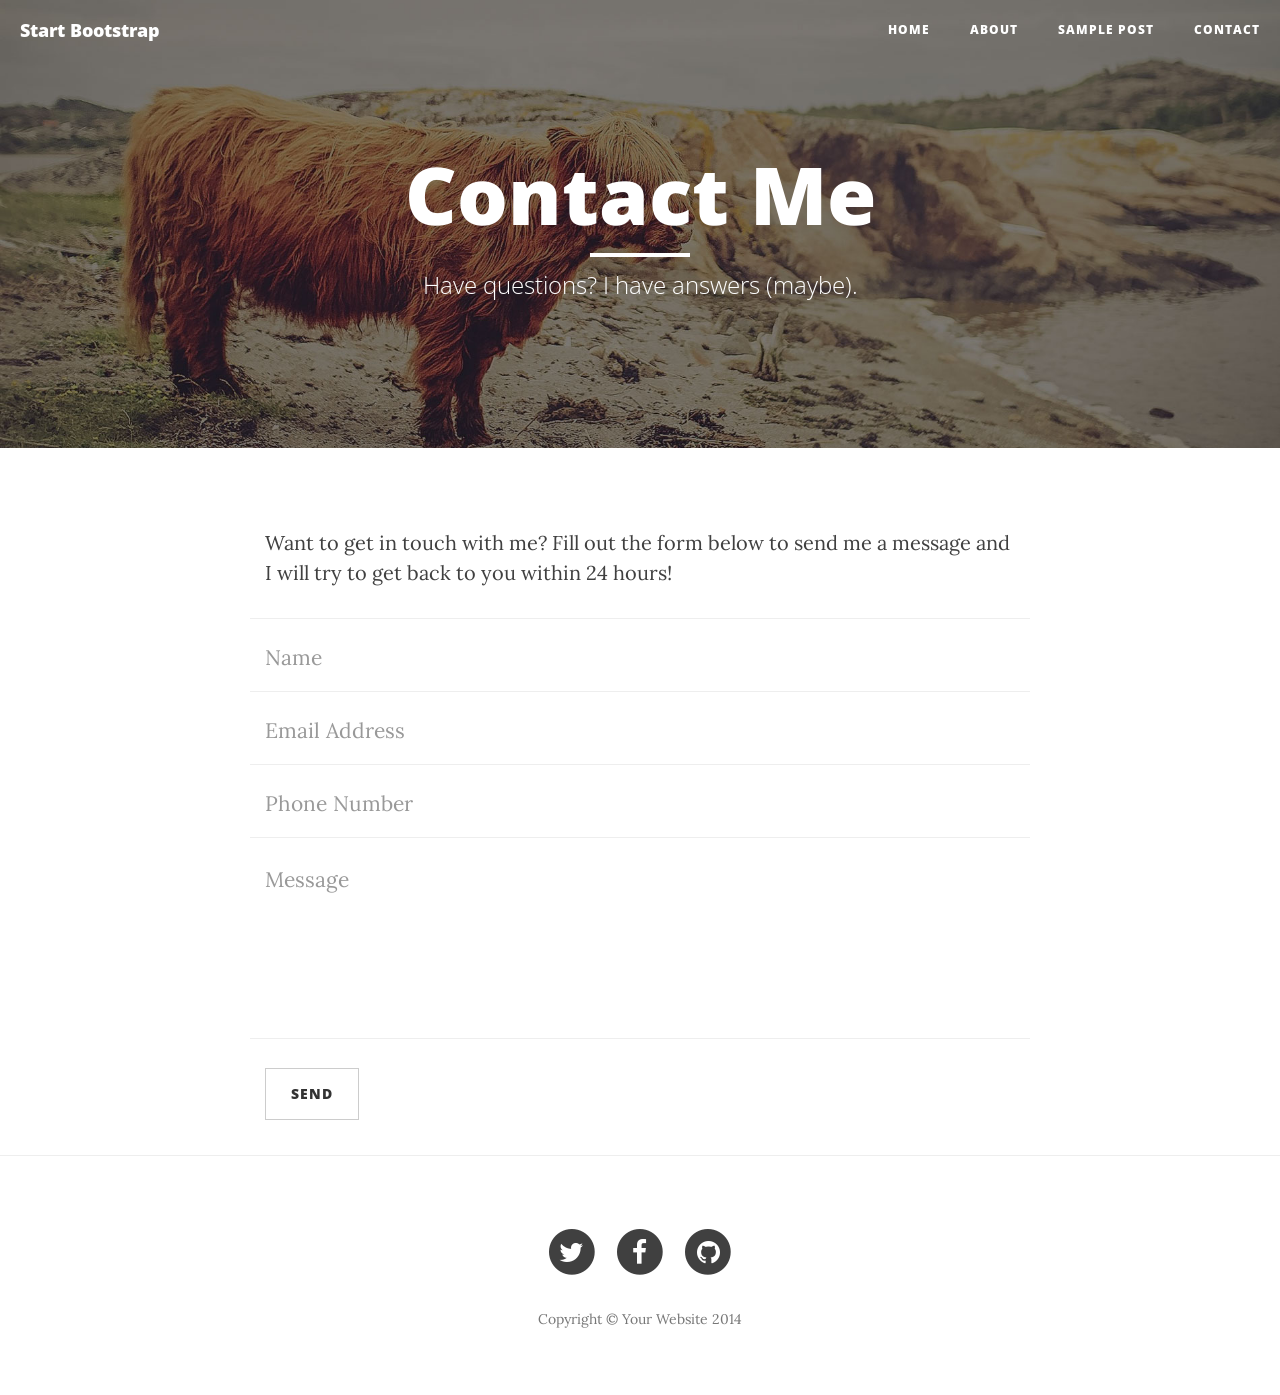
<file: weixin/changchunzhidui/backup_templates/startbootstrap-clean-blog-1.0.3/contact.html>
<!DOCTYPE html>
<html lang="en">

<head>

    <meta charset="utf-8">
    <meta http-equiv="X-UA-Compatible" content="IE=edge">
    <meta name="viewport" content="width=device-width, initial-scale=1">
    <meta name="description" content="">
    <meta name="author" content="">

    <title>Clean Blog - Contact</title>

    <!-- Bootstrap Core CSS -->
    <link href="css/bootstrap.min.css" rel="stylesheet">

    <!-- Custom CSS -->
    <link href="css/clean-blog.min.css" rel="stylesheet">

    <!-- Custom Fonts -->
    <link href="http://maxcdn.bootstrapcdn.com/font-awesome/4.1.0/css/font-awesome.min.css" rel="stylesheet" type="text/css">
    <link href='http://fonts.googleapis.com/css?family=Lora:400,700,400italic,700italic' rel='stylesheet' type='text/css'>
    <link href='http://fonts.googleapis.com/css?family=Open+Sans:300italic,400italic,600italic,700italic,800italic,400,300,600,700,800' rel='stylesheet' type='text/css'>

    <!-- HTML5 Shim and Respond.js IE8 support of HTML5 elements and media queries -->
    <!-- WARNING: Respond.js doesn't work if you view the page via file:// -->
    <!--[if lt IE 9]>
        <script src="https://oss.maxcdn.com/libs/html5shiv/3.7.0/html5shiv.js"></script>
        <script src="https://oss.maxcdn.com/libs/respond.js/1.4.2/respond.min.js"></script>
    <![endif]-->

</head>

<body>

    <!-- Navigation -->
    <nav class="navbar navbar-default navbar-custom navbar-fixed-top">
        <div class="container-fluid">
            <!-- Brand and toggle get grouped for better mobile display -->
            <div class="navbar-header page-scroll">
                <button type="button" class="navbar-toggle" data-toggle="collapse" data-target="#bs-example-navbar-collapse-1">
                    <span class="sr-only">Toggle navigation</span>
                    <span class="icon-bar"></span>
                    <span class="icon-bar"></span>
                    <span class="icon-bar"></span>
                </button>
                <a class="navbar-brand" href="index.html">Start Bootstrap</a>
            </div>

            <!-- Collect the nav links, forms, and other content for toggling -->
            <div class="collapse navbar-collapse" id="bs-example-navbar-collapse-1">
                <ul class="nav navbar-nav navbar-right">
                    <li>
                        <a href="index.html">Home</a>
                    </li>
                    <li>
                        <a href="about.html">About</a>
                    </li>
                    <li>
                        <a href="post.html">Sample Post</a>
                    </li>
                    <li>
                        <a href="contact.html">Contact</a>
                    </li>
                </ul>
            </div>
            <!-- /.navbar-collapse -->
        </div>
        <!-- /.container -->
    </nav>

    <!-- Page Header -->
    <!-- Set your background image for this header on the line below. -->
    <header class="intro-header" style="background-image: url('img/contact-bg.jpg')">
        <div class="container">
            <div class="row">
                <div class="col-lg-8 col-lg-offset-2 col-md-10 col-md-offset-1">
                    <div class="page-heading">
                        <h1>Contact Me</h1>
                        <hr class="small">
                        <span class="subheading">Have questions? I have answers (maybe).</span>
                    </div>
                </div>
            </div>
        </div>
    </header>

    <!-- Main Content -->
    <div class="container">
        <div class="row">
            <div class="col-lg-8 col-lg-offset-2 col-md-10 col-md-offset-1">
                <p>Want to get in touch with me? Fill out the form below to send me a message and I will try to get back to you within 24 hours!</p>
                <!-- Contact Form - Enter your email address on line 19 of the mail/contact_me.php file to make this form work. -->
                <!-- WARNING: Some web hosts do not allow emails to be sent through forms to common mail hosts like Gmail or Yahoo. It's recommended that you use a private domain email address! -->
                <!-- NOTE: To use the contact form, your site must be on a live web host with PHP! The form will not work locally! -->
                <form name="sentMessage" id="contactForm" novalidate>
                    <div class="row control-group">
                        <div class="form-group col-xs-12 floating-label-form-group controls">
                            <label>Name</label>
                            <input type="text" class="form-control" placeholder="Name" id="name" required data-validation-required-message="Please enter your name.">
                            <p class="help-block text-danger"></p>
                        </div>
                    </div>
                    <div class="row control-group">
                        <div class="form-group col-xs-12 floating-label-form-group controls">
                            <label>Email Address</label>
                            <input type="email" class="form-control" placeholder="Email Address" id="email" required data-validation-required-message="Please enter your email address.">
                            <p class="help-block text-danger"></p>
                        </div>
                    </div>
                    <div class="row control-group">
                        <div class="form-group col-xs-12 floating-label-form-group controls">
                            <label>Phone Number</label>
                            <input type="tel" class="form-control" placeholder="Phone Number" id="phone" required data-validation-required-message="Please enter your phone number.">
                            <p class="help-block text-danger"></p>
                        </div>
                    </div>
                    <div class="row control-group">
                        <div class="form-group col-xs-12 floating-label-form-group controls">
                            <label>Message</label>
                            <textarea rows="5" class="form-control" placeholder="Message" id="message" required data-validation-required-message="Please enter a message."></textarea>
                            <p class="help-block text-danger"></p>
                        </div>
                    </div>
                    <br>
                    <div id="success"></div>
                    <div class="row">
                        <div class="form-group col-xs-12">
                            <button type="submit" class="btn btn-default">Send</button>
                        </div>
                    </div>
                </form>
            </div>
        </div>
    </div>

    <hr>

    <!-- Footer -->
    <footer>
        <div class="container">
            <div class="row">
                <div class="col-lg-8 col-lg-offset-2 col-md-10 col-md-offset-1">
                    <ul class="list-inline text-center">
                        <li>
                            <a href="#">
                                <span class="fa-stack fa-lg">
                                    <i class="fa fa-circle fa-stack-2x"></i>
                                    <i class="fa fa-twitter fa-stack-1x fa-inverse"></i>
                                </span>
                            </a>
                        </li>
                        <li>
                            <a href="#">
                                <span class="fa-stack fa-lg">
                                    <i class="fa fa-circle fa-stack-2x"></i>
                                    <i class="fa fa-facebook fa-stack-1x fa-inverse"></i>
                                </span>
                            </a>
                        </li>
                        <li>
                            <a href="#">
                                <span class="fa-stack fa-lg">
                                    <i class="fa fa-circle fa-stack-2x"></i>
                                    <i class="fa fa-github fa-stack-1x fa-inverse"></i>
                                </span>
                            </a>
                        </li>
                    </ul>
                    <p class="copyright text-muted">Copyright &copy; Your Website 2014</p>
                </div>
            </div>
        </div>
    </footer>

    <!-- jQuery -->
    <script src="js/jquery.js"></script>

    <!-- Bootstrap Core JavaScript -->
    <script src="js/bootstrap.min.js"></script>

    <!-- Custom Theme JavaScript -->
    <script src="js/clean-blog.min.js"></script>

</body>

</html>
</file>
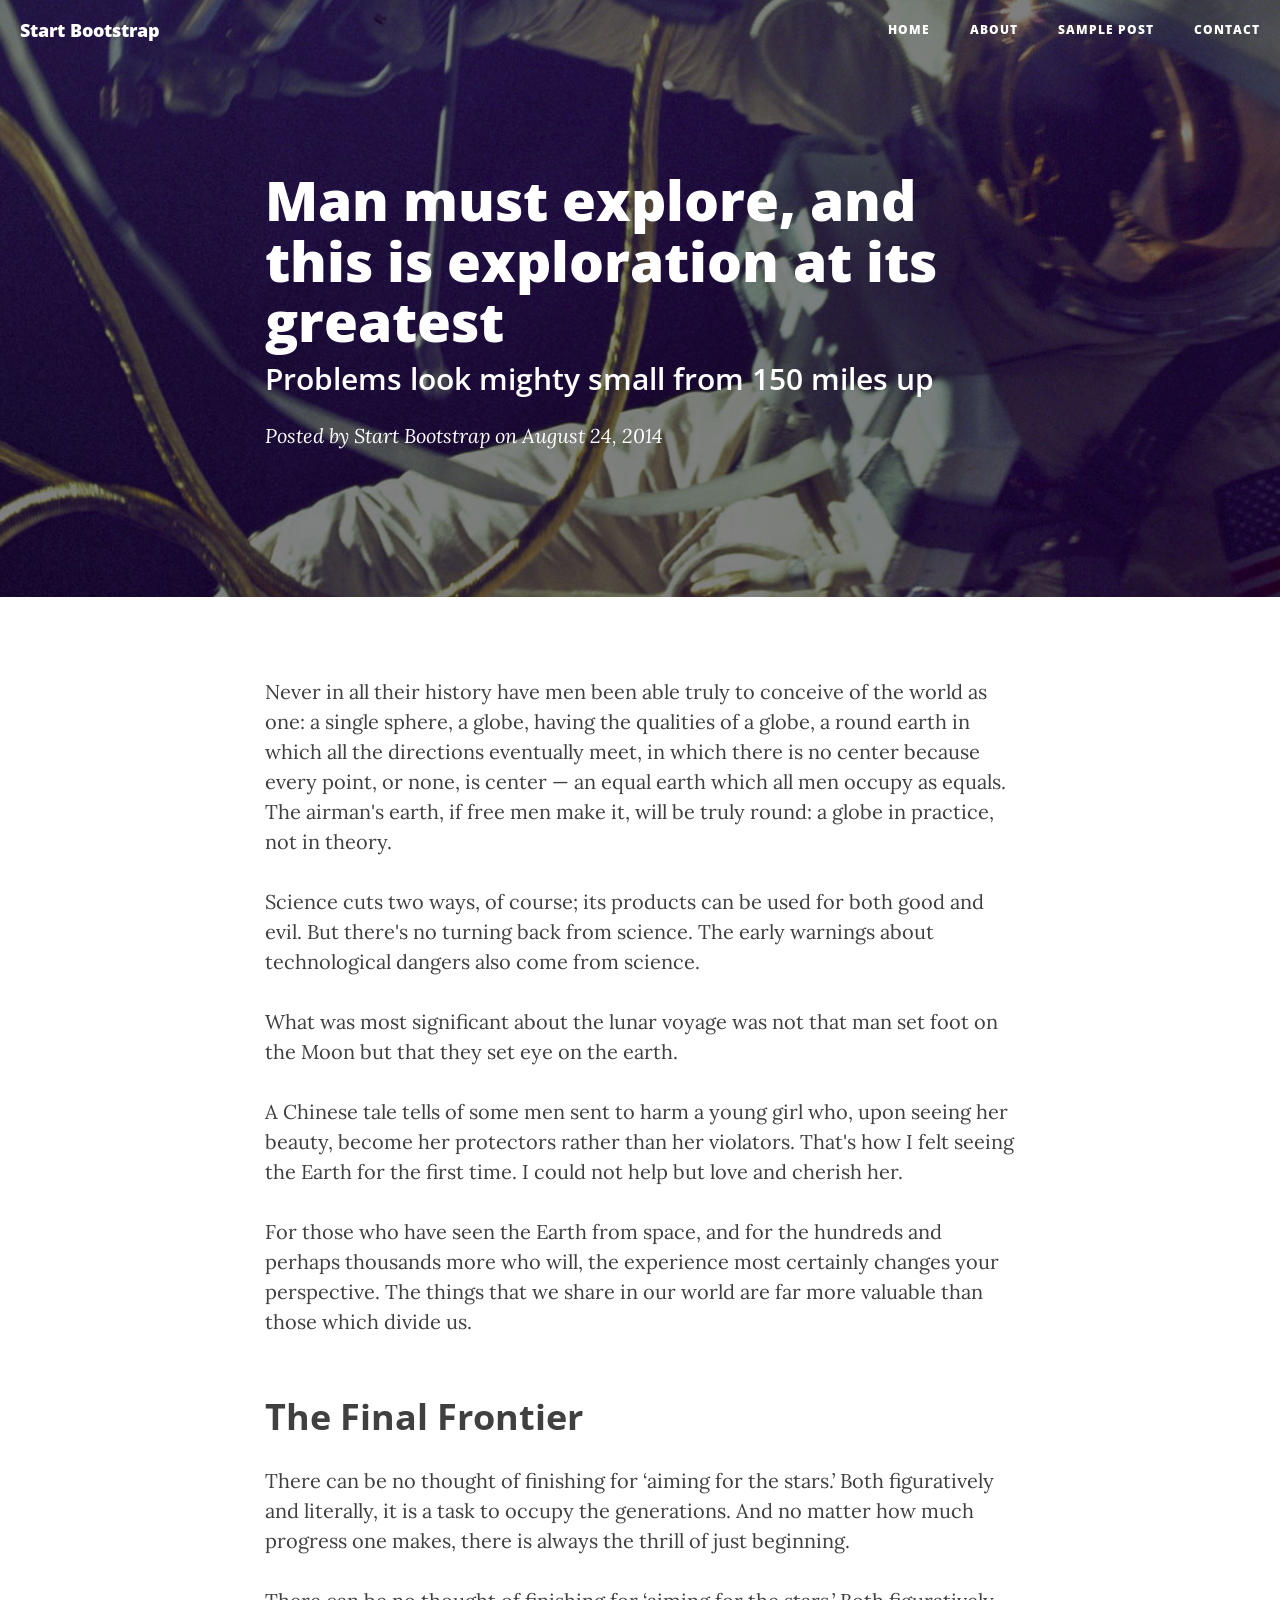
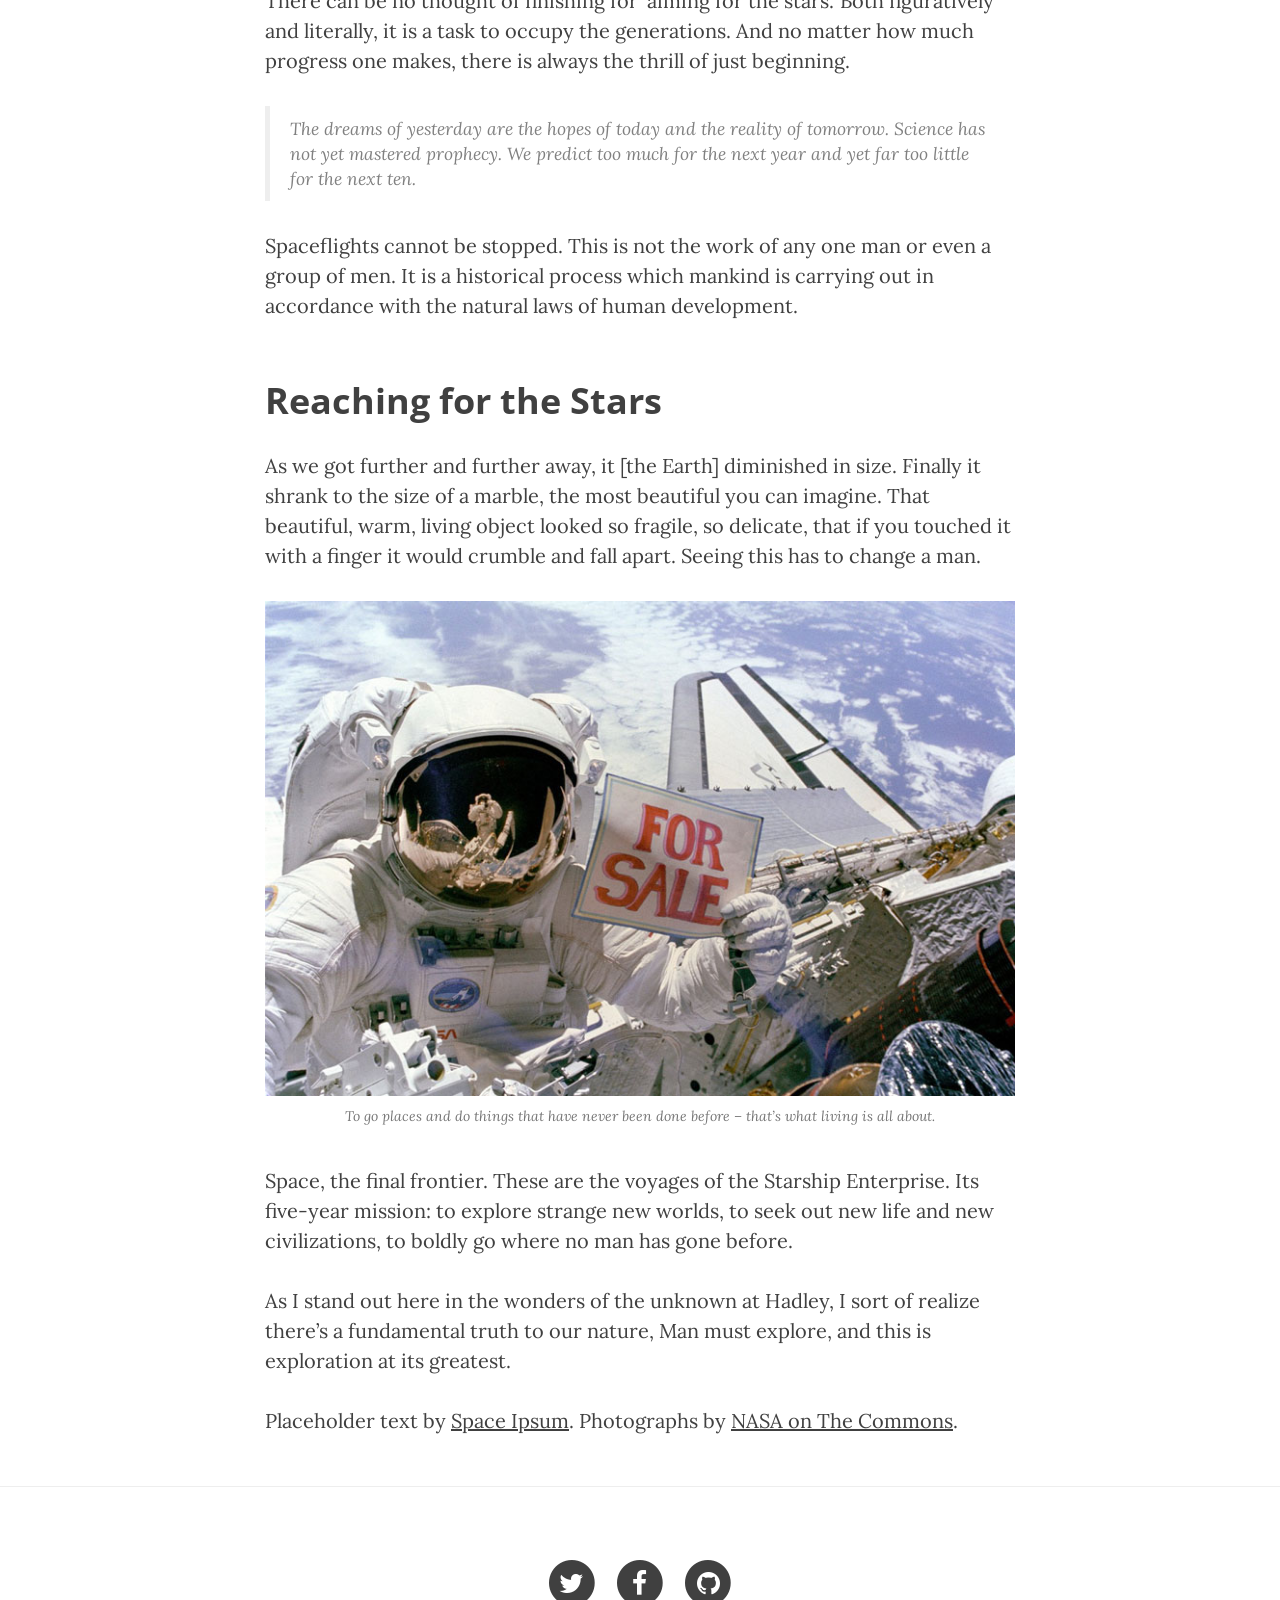
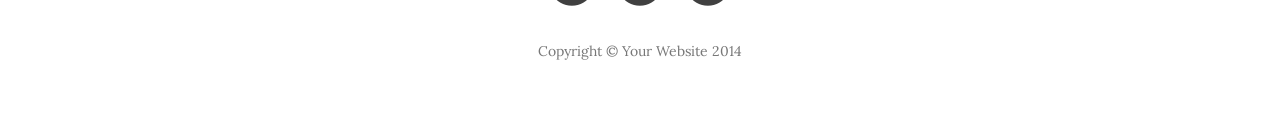
<file: weixin/changchunzhidui/backup_templates/startbootstrap-clean-blog-1.0.3/post.html>
<!DOCTYPE html>
<html lang="en">

<head>

    <meta charset="utf-8">
    <meta http-equiv="X-UA-Compatible" content="IE=edge">
    <meta name="viewport" content="width=device-width, initial-scale=1">
    <meta name="description" content="">
    <meta name="author" content="">

    <title>Clean Blog - Sample Post</title>

    <!-- Bootstrap Core CSS -->
    <link href="css/bootstrap.min.css" rel="stylesheet">

    <!-- Custom CSS -->
    <link href="css/clean-blog.min.css" rel="stylesheet">

    <!-- Custom Fonts -->
    <link href="http://maxcdn.bootstrapcdn.com/font-awesome/4.1.0/css/font-awesome.min.css" rel="stylesheet" type="text/css">
    <link href='http://fonts.googleapis.com/css?family=Lora:400,700,400italic,700italic' rel='stylesheet' type='text/css'>
    <link href='http://fonts.googleapis.com/css?family=Open+Sans:300italic,400italic,600italic,700italic,800italic,400,300,600,700,800' rel='stylesheet' type='text/css'>

    <!-- HTML5 Shim and Respond.js IE8 support of HTML5 elements and media queries -->
    <!-- WARNING: Respond.js doesn't work if you view the page via file:// -->
    <!--[if lt IE 9]>
        <script src="https://oss.maxcdn.com/libs/html5shiv/3.7.0/html5shiv.js"></script>
        <script src="https://oss.maxcdn.com/libs/respond.js/1.4.2/respond.min.js"></script>
    <![endif]-->

</head>

<body>

    <!-- Navigation -->
    <nav class="navbar navbar-default navbar-custom navbar-fixed-top">
        <div class="container-fluid">
            <!-- Brand and toggle get grouped for better mobile display -->
            <div class="navbar-header page-scroll">
                <button type="button" class="navbar-toggle" data-toggle="collapse" data-target="#bs-example-navbar-collapse-1">
                    <span class="sr-only">Toggle navigation</span>
                    <span class="icon-bar"></span>
                    <span class="icon-bar"></span>
                    <span class="icon-bar"></span>
                </button>
                <a class="navbar-brand" href="index.html">Start Bootstrap</a>
            </div>

            <!-- Collect the nav links, forms, and other content for toggling -->
            <div class="collapse navbar-collapse" id="bs-example-navbar-collapse-1">
                <ul class="nav navbar-nav navbar-right">
                    <li>
                        <a href="index.html">Home</a>
                    </li>
                    <li>
                        <a href="about.html">About</a>
                    </li>
                    <li>
                        <a href="post.html">Sample Post</a>
                    </li>
                    <li>
                        <a href="contact.html">Contact</a>
                    </li>
                </ul>
            </div>
            <!-- /.navbar-collapse -->
        </div>
        <!-- /.container -->
    </nav>

    <!-- Page Header -->
    <!-- Set your background image for this header on the line below. -->
    <header class="intro-header" style="background-image: url('img/post-bg.jpg')">
        <div class="container">
            <div class="row">
                <div class="col-lg-8 col-lg-offset-2 col-md-10 col-md-offset-1">
                    <div class="post-heading">
                        <h1>Man must explore, and this is exploration at its greatest</h1>
                        <h2 class="subheading">Problems look mighty small from 150 miles up</h2>
                        <span class="meta">Posted by <a href="#">Start Bootstrap</a> on August 24, 2014</span>
                    </div>
                </div>
            </div>
        </div>
    </header>

    <!-- Post Content -->
    <article>
        <div class="container">
            <div class="row">
                <div class="col-lg-8 col-lg-offset-2 col-md-10 col-md-offset-1">
                    <p>Never in all their history have men been able truly to conceive of the world as one: a single sphere, a globe, having the qualities of a globe, a round earth in which all the directions eventually meet, in which there is no center because every point, or none, is center — an equal earth which all men occupy as equals. The airman's earth, if free men make it, will be truly round: a globe in practice, not in theory.</p>

                    <p>Science cuts two ways, of course; its products can be used for both good and evil. But there's no turning back from science. The early warnings about technological dangers also come from science.</p>

                    <p>What was most significant about the lunar voyage was not that man set foot on the Moon but that they set eye on the earth.</p>

                    <p>A Chinese tale tells of some men sent to harm a young girl who, upon seeing her beauty, become her protectors rather than her violators. That's how I felt seeing the Earth for the first time. I could not help but love and cherish her.</p>

                    <p>For those who have seen the Earth from space, and for the hundreds and perhaps thousands more who will, the experience most certainly changes your perspective. The things that we share in our world are far more valuable than those which divide us.</p>

                    <h2 class="section-heading">The Final Frontier</h2>

                    <p>There can be no thought of finishing for ‘aiming for the stars.’ Both figuratively and literally, it is a task to occupy the generations. And no matter how much progress one makes, there is always the thrill of just beginning.</p>

                    <p>There can be no thought of finishing for ‘aiming for the stars.’ Both figuratively and literally, it is a task to occupy the generations. And no matter how much progress one makes, there is always the thrill of just beginning.</p>

                    <blockquote>The dreams of yesterday are the hopes of today and the reality of tomorrow. Science has not yet mastered prophecy. We predict too much for the next year and yet far too little for the next ten.</blockquote>

                    <p>Spaceflights cannot be stopped. This is not the work of any one man or even a group of men. It is a historical process which mankind is carrying out in accordance with the natural laws of human development.</p>

                    <h2 class="section-heading">Reaching for the Stars</h2>

                    <p>As we got further and further away, it [the Earth] diminished in size. Finally it shrank to the size of a marble, the most beautiful you can imagine. That beautiful, warm, living object looked so fragile, so delicate, that if you touched it with a finger it would crumble and fall apart. Seeing this has to change a man.</p>

                    <a href="#">
                        <img class="img-responsive" src="img/post-sample-image.jpg" alt="">
                    </a>
                    <span class="caption text-muted">To go places and do things that have never been done before – that’s what living is all about.</span>

                    <p>Space, the final frontier. These are the voyages of the Starship Enterprise. Its five-year mission: to explore strange new worlds, to seek out new life and new civilizations, to boldly go where no man has gone before.</p>

                    <p>As I stand out here in the wonders of the unknown at Hadley, I sort of realize there’s a fundamental truth to our nature, Man must explore, and this is exploration at its greatest.</p>

                    <p>Placeholder text by <a href="http://spaceipsum.com/">Space Ipsum</a>. Photographs by <a href="https://www.flickr.com/photos/nasacommons/">NASA on The Commons</a>.</p>
                </div>
            </div>
        </div>
    </article>

    <hr>

    <!-- Footer -->
    <footer>
        <div class="container">
            <div class="row">
                <div class="col-lg-8 col-lg-offset-2 col-md-10 col-md-offset-1">
                    <ul class="list-inline text-center">
                        <li>
                            <a href="#">
                                <span class="fa-stack fa-lg">
                                    <i class="fa fa-circle fa-stack-2x"></i>
                                    <i class="fa fa-twitter fa-stack-1x fa-inverse"></i>
                                </span>
                            </a>
                        </li>
                        <li>
                            <a href="#">
                                <span class="fa-stack fa-lg">
                                    <i class="fa fa-circle fa-stack-2x"></i>
                                    <i class="fa fa-facebook fa-stack-1x fa-inverse"></i>
                                </span>
                            </a>
                        </li>
                        <li>
                            <a href="#">
                                <span class="fa-stack fa-lg">
                                    <i class="fa fa-circle fa-stack-2x"></i>
                                    <i class="fa fa-github fa-stack-1x fa-inverse"></i>
                                </span>
                            </a>
                        </li>
                    </ul>
                    <p class="copyright text-muted">Copyright &copy; Your Website 2014</p>
                </div>
            </div>
        </div>
    </footer>

    <!-- jQuery -->
    <script src="js/jquery.js"></script>

    <!-- Bootstrap Core JavaScript -->
    <script src="js/bootstrap.min.js"></script>

    <!-- Custom Theme JavaScript -->
    <script src="js/clean-blog.min.js"></script>

</body>

</html>
</file>
<file: weixin/changchunzhidui/css/creative.css>
/*!
 * Start Bootstrap - Creative Bootstrap Theme (http://startbootstrap.com)
 * Code licensed under the Apache License v2.0.
 * For details, see http://www.apache.org/licenses/LICENSE-2.0.
 */

html,
body {
    width: 100%;
    height: 100%;
}

body {
    font-family: Merriweather,'Helvetica Neue',Arial,sans-serif;
}

hr {
    max-width: 50px;
    border-color: #f05f40;
    border-width: 3px;
}

hr.light {
    border-color: #fff;
}

a {
    color: #f05f40;
    -webkit-transition: all .35s;
    -moz-transition: all .35s;
    transition: all .35s;
}

a:hover,
a:focus {
    color: #eb3812;
}

h1,
h2,
h3,
h4,
h5,
h6 {
    font-family: 'Open Sans','Helvetica Neue',Arial,sans-serif;
}

p {
    margin-bottom: 20px;
    font-size: 16px;
    line-height: 1.5;
}

.bg-primary {
    background-color: #f05f40;
}

.bg-dark {
    color: #fff;
    background-color: #222;
}

.text-faded {
    color: rgba(255,255,255,.7);
}

section {
    padding: 100px 0;
}

aside {
    padding: 50px 0;
}

.no-padding {
    padding: 0;
}

.navbar-default {
    border-color: rgba(34,34,34,.05);
    font-family: 'Open Sans','Helvetica Neue',Arial,sans-serif;
    background-color: #fff;
    -webkit-transition: all .35s;
    -moz-transition: all .35s;
    transition: all .35s;
}

.navbar-default .navbar-header .navbar-brand {
    text-transform: uppercase;
    font-family: 'Open Sans','Helvetica Neue',Arial,sans-serif;
    font-weight: 700;
    color: #f05f40;
}

.navbar-default .navbar-header .navbar-brand:hover,
.navbar-default .navbar-header .navbar-brand:focus {
    color: #eb3812;
}

.navbar-default .nav > li>a,
.navbar-default .nav>li>a:focus {
    text-transform: uppercase;
    font-size: 13px;
    font-weight: 700;
    color: #222;
}

.navbar-default .nav > li>a:hover,
.navbar-default .nav>li>a:focus:hover {
    color: #f05f40;
}

.navbar-default .nav > li.active>a,
.navbar-default .nav>li.active>a:focus {
    color: #f05f40!important;
    background-color: transparent;
}

.navbar-default .nav > li.active>a:hover,
.navbar-default .nav>li.active>a:focus:hover {
    background-color: transparent;
}

@media(min-width:768px) {
    .navbar-default {
        border-color: rgba(255,255,255,.3);
        background-color: transparent;
    }

    .navbar-default .navbar-header .navbar-brand {
        color: rgba(255,255,255,.7);
    }

    .navbar-default .navbar-header .navbar-brand:hover,
    .navbar-default .navbar-header .navbar-brand:focus {
        color: #fff;
    }

    .navbar-default .nav > li>a,
    .navbar-default .nav>li>a:focus {
        color: rgba(255,255,255,.7);
    }

    .navbar-default .nav > li>a:hover,
    .navbar-default .nav>li>a:focus:hover {
        color: #fff;
    }

    .navbar-default.affix {
        border-color: rgba(34,34,34,.05);
        background-color: #fff;
    }

    .navbar-default.affix .navbar-header .navbar-brand {
        font-size: 14px;
        color: #f05f40;
    }

    .navbar-default.affix .navbar-header .navbar-brand:hover,
    .navbar-default.affix .navbar-header .navbar-brand:focus {
        color: #eb3812;
    }

    .navbar-default.affix .nav > li>a,
    .navbar-default.affix .nav>li>a:focus {
        color: #222;
    }

    .navbar-default.affix .nav > li>a:hover,
    .navbar-default.affix .nav>li>a:focus:hover {
        color: #f05f40;
    }
}

header {
    position: relative;
    width: 100%;
    min-height: auto;
    text-align: center;
    color: #fff;
    background-image: url(../img/长春1.jpg);
    background-position: center;
    -webkit-background-size: cover;
    -moz-background-size: cover;
    background-size: cover;
    -o-background-size: cover;
}

header .header-content {
    position: relative;
    width: 100%;
    padding: 100px 15px;
    text-align: center;
}

header .header-content .header-content-inner h1 {
    margin-top: 0;
    margin-bottom: 0;
    text-transform: uppercase;
    font-weight: 700;
}

header .header-content .header-content-inner hr {
    margin: 30px auto;
}

header .header-content .header-content-inner p {
    margin-bottom: 50px;
    font-size: 16px;
    font-weight: 300;
    color: rgba(255,255,255,.7);
}

@media(min-width:768px) {
    header {
        min-height: 100%;
    }

    header .header-content {
        position: absolute;
        top: 50%;
        padding: 0 50px;
        -webkit-transform: translateY(-50%);
        -ms-transform: translateY(-50%);
        transform: translateY(-50%);
    }

    header .header-content .header-content-inner {
        margin-right: auto;
        margin-left: auto;
        max-width: 1000px;
    }

    header .header-content .header-content-inner p {
        margin-right: auto;
        margin-left: auto;
        max-width: 80%;
        font-size: 18px;
    }
}

.section-heading {
    margin-top: 0;
}

.service-box {
    margin: 50px auto 0;
    max-width: 400px;
}

@media(min-width:992px) {
    .service-box {
        margin: 20px auto 0;
    }
}

.service-box p {
    margin-bottom: 0;
}

.portfolio-box {
    display: block;
    position: relative;
    margin: 0 auto;
    max-width: 650px;
}

.portfolio-box .portfolio-box-caption {
    display: block;
    position: absolute;
    bottom: 0;
    width: 100%;
    height: 100%;
    text-align: center;
    color: #fff;
    opacity: 0;
    background: rgba(240,95,64,.9);
    -webkit-transition: all .35s;
    -moz-transition: all .35s;
    transition: all .35s;
}

.portfolio-box .portfolio-box-caption .portfolio-box-caption-content {
    position: absolute;
    top: 50%;
    width: 100%;
    text-align: center;
    transform: translateY(-50%);
}

.portfolio-box .portfolio-box-caption .portfolio-box-caption-content .project-category,
.portfolio-box .portfolio-box-caption .portfolio-box-caption-content .project-name {
    padding: 0 15px;
    font-family: 'Open Sans','Helvetica Neue',Arial,sans-serif;
}

.portfolio-box .portfolio-box-caption .portfolio-box-caption-content .project-category {
    text-transform: uppercase;
    font-size: 14px;
    font-weight: 600;
}

.portfolio-box .portfolio-box-caption .portfolio-box-caption-content .project-name {
    font-size: 18px;
}

.portfolio-box:hover .portfolio-box-caption {
    opacity: 1;
}

@media(min-width:768px) {
    .portfolio-box .portfolio-box-caption .portfolio-box-caption-content .project-category {
        font-size: 16px;
    }

    .portfolio-box .portfolio-box-caption .portfolio-box-caption-content .project-name {
        font-size: 22px;
    }
}

.call-to-action h2 {
    margin: 0 auto 20px;
}

.text-primary {
    color: #f05f40;
}

.no-gutter > [class*=col-] {
    padding-right: 0;
    padding-left: 0;
}

.btn-default {
    border-color: #fff;
    color: #222;
    background-color: #fff;
    -webkit-transition: all .35s;
    -moz-transition: all .35s;
    transition: all .35s;
}

.btn-default:hover,
.btn-default:focus,
.btn-default.focus,
.btn-default:active,
.btn-default.active,
.open > .dropdown-toggle.btn-default {
    border-color: #ededed;
    color: #222;
    background-color: #f2f2f2;
}

.btn-default:active,
.btn-default.active,
.open > .dropdown-toggle.btn-default {
    background-image: none;
}

.btn-default.disabled,
.btn-default[disabled],
fieldset[disabled] .btn-default,
.btn-default.disabled:hover,
.btn-default[disabled]:hover,
fieldset[disabled] .btn-default:hover,
.btn-default.disabled:focus,
.btn-default[disabled]:focus,
fieldset[disabled] .btn-default:focus,
.btn-default.disabled.focus,
.btn-default[disabled].focus,
fieldset[disabled] .btn-default.focus,
.btn-default.disabled:active,
.btn-default[disabled]:active,
fieldset[disabled] .btn-default:active,
.btn-default.disabled.active,
.btn-default[disabled].active,
fieldset[disabled] .btn-default.active {
    border-color: #fff;
    background-color: #fff;
}

.btn-default .badge {
    color: #fff;
    background-color: #222;
}

.btn-primary {
    border-color: #f05f40;
    color: #fff;
    background-color: #f05f40;
    -webkit-transition: all .35s;
    -moz-transition: all .35s;
    transition: all .35s;
}

.btn-primary:hover,
.btn-primary:focus,
.btn-primary.focus,
.btn-primary:active,
.btn-primary.active,
.open > .dropdown-toggle.btn-primary {
    border-color: #ed431f;
    color: #fff;
    background-color: #ee4b28;
}

.btn-primary:active,
.btn-primary.active,
.open > .dropdown-toggle.btn-primary {
    background-image: none;
}

.btn-primary.disabled,
.btn-primary[disabled],
fieldset[disabled] .btn-primary,
.btn-primary.disabled:hover,
.btn-primary[disabled]:hover,
fieldset[disabled] .btn-primary:hover,
.btn-primary.disabled:focus,
.btn-primary[disabled]:focus,
fieldset[disabled] .btn-primary:focus,
.btn-primary.disabled.focus,
.btn-primary[disabled].focus,
fieldset[disabled] .btn-primary.focus,
.btn-primary.disabled:active,
.btn-primary[disabled]:active,
fieldset[disabled] .btn-primary:active,
.btn-primary.disabled.active,
.btn-primary[disabled].active,
fieldset[disabled] .btn-primary.active {
    border-color: #f05f40;
    background-color: #f05f40;
}

.btn-primary .badge {
    color: #f05f40;
    background-color: #fff;
}

.btn {
    border: 0;
    border-radius: 300px;
    text-transform: uppercase;
    font-family: 'Open Sans','Helvetica Neue',Arial,sans-serif;
    font-weight: 700;
}

.btn-xl {
    padding: 15px 30px;
}

::-moz-selection {
    text-shadow: none;
    color: #fff;
    background: #222;
}

::selection {
    text-shadow: none;
    color: #fff;
    background: #222;
}

img::selection {
    color: #fff;
    background: 0 0;
}

img::-moz-selection {
    color: #fff;
    background: 0 0;
}

body {
    webkit-tap-highlight-color: #222;
}
</file>
<file: weixin/changchunzhidui/css/agency.css>
/*!
 * Start Bootstrap - Agency Bootstrap Theme (http://startbootstrap.com)
 * Code licensed under the Apache License v2.0.
 * For details, see http://www.apache.org/licenses/LICENSE-2.0.
 */
/*
body {
    overflow-x: hidden;
    font-family: "Roboto Slab","Helvetica Neue",Helvetica,Arial,sans-serif;
}*/
/*
.text-muted {
    color: #777;
}

.text-primary {
    color: #fed136;
}

p {
    font-size: 14px;
    line-height: 1.75;
}

p.large {
    font-size: 16px;
}

a,
a:hover,
a:focus,
a:active,
a.active {
    outline: 0;
}

a {
    color: #fed136;
}

a:hover,
a:focus,
a:active,
a.active {
    color: #fec503;
}

h1,
h2,
h3,
h4,
h5,
h6 {
    text-transform: uppercase;
    font-family: Montserrat,"Helvetica Neue",Helvetica,Arial,sans-serif;
    font-weight: 700;
}

.img-centered {
    margin: 0 auto;
}
*/
.bg-light-gray {
    background-color: #f7f7f7;
}
/*
.bg-darkest-gray {
    background-color: #222;
}

.btn-primary {
    border-color: #fed136;
    text-transform: uppercase;
    font-family: Montserrat,"Helvetica Neue",Helvetica,Arial,sans-serif;
    font-weight: 700;
    color: #fff;
    background-color: #fed136;
}

.btn-primary:hover,
.btn-primary:focus,
.btn-primary:active,
.btn-primary.active,
.open .dropdown-toggle.btn-primary {
    border-color: #f6bf01;
    color: #fff;
    background-color: #fec503;
}

.btn-primary:active,
.btn-primary.active,
.open .dropdown-toggle.btn-primary {
    background-image: none;
}

.btn-primary.disabled,
.btn-primary[disabled],
fieldset[disabled] .btn-primary,
.btn-primary.disabled:hover,
.btn-primary[disabled]:hover,
fieldset[disabled] .btn-primary:hover,
.btn-primary.disabled:focus,
.btn-primary[disabled]:focus,
fieldset[disabled] .btn-primary:focus,
.btn-primary.disabled:active,
.btn-primary[disabled]:active,
fieldset[disabled] .btn-primary:active,
.btn-primary.disabled.active,
.btn-primary[disabled].active,
fieldset[disabled] .btn-primary.active {
    border-color: #fed136;
    background-color: #fed136;
}

.btn-primary .badge {
    color: #fed136;
    background-color: #fff;
}

.btn-xl {
    padding: 20px 40px;
    border-color: #fed136;
    border-radius: 3px;
    text-transform: uppercase;
    font-family: Montserrat,"Helvetica Neue",Helvetica,Arial,sans-serif;
    font-size: 18px;
    font-weight: 700;
    color: #fff;
    background-color: #fed136;
}

.btn-xl:hover,
.btn-xl:focus,
.btn-xl:active,
.btn-xl.active,
.open .dropdown-toggle.btn-xl {
    border-color: #f6bf01;
    color: #fff;
    background-color: #fec503;
}

.btn-xl:active,
.btn-xl.active,
.open .dropdown-toggle.btn-xl {
    background-image: none;
}

.btn-xl.disabled,
.btn-xl[disabled],
fieldset[disabled] .btn-xl,
.btn-xl.disabled:hover,
.btn-xl[disabled]:hover,
fieldset[disabled] .btn-xl:hover,
.btn-xl.disabled:focus,
.btn-xl[disabled]:focus,
fieldset[disabled] .btn-xl:focus,
.btn-xl.disabled:active,
.btn-xl[disabled]:active,
fieldset[disabled] .btn-xl:active,
.btn-xl.disabled.active,
.btn-xl[disabled].active,
fieldset[disabled] .btn-xl.active {
    border-color: #fed136;
    background-color: #fed136;
}

.btn-xl .badge {
    color: #fed136;
    background-color: #fff;
}

.navbar-default {
    border-color: transparent;
    background-color: #222;
}

.navbar-default .navbar-brand {
    font-family: "Kaushan Script","Helvetica Neue",Helvetica,Arial,cursive;
    color: #fed136;
}

.navbar-default .navbar-brand:hover,
.navbar-default .navbar-brand:focus,
.navbar-default .navbar-brand:active,
.navbar-default .navbar-brand.active {
    color: #fec503;
}

.navbar-default .navbar-collapse {
    border-color: rgba(255,255,255,.02);
}

.navbar-default .navbar-toggle {
    border-color: #fed136;
    background-color: #fed136;
}

.navbar-default .navbar-toggle .icon-bar {
    background-color: #fff;
}

.navbar-default .navbar-toggle:hover,
.navbar-default .navbar-toggle:focus {
    background-color: #fed136;
}

.navbar-default .nav li a {
    text-transform: uppercase;
    font-family: Montserrat,"Helvetica Neue",Helvetica,Arial,sans-serif;
    font-weight: 400;
    letter-spacing: 1px;
    color: #fff;
}

.navbar-default .nav li a:hover,
.navbar-default .nav li a:focus {
    outline: 0;
    color: #fed136;
}

.navbar-default .navbar-nav>.active>a {
    border-radius: 0;
    color: #fff;
    background-color: #fed136;
}

.navbar-default .navbar-nav>.active>a:hover,
.navbar-default .navbar-nav>.active>a:focus {
    color: #fff;
    background-color: #fec503;
}

@media(min-width:768px) {
    .navbar-default {
        padding: 25px 0;
        border: 0;
        background-color: transparent;
        -webkit-transition: padding .3s;
        -moz-transition: padding .3s;
        transition: padding .3s;
    }

    .navbar-default .navbar-brand {
        font-size: 2em;
        -webkit-transition: all .3s;
        -moz-transition: all .3s;
        transition: all .3s;
    }

    .navbar-default .navbar-nav>.active>a {
        border-radius: 3px;
    }

    .navbar-default.navbar-shrink {
        padding: 10px 0;
        background-color: #222;
    }

    .navbar-default.navbar-shrink .navbar-brand {
        font-size: 1.5em;
    }
}

header {
    text-align: center;
    color: #fff;
    background-attachment: scroll;
    background-image: url(../img/header-bg.jpg);
    background-position: center center;
    background-repeat: none;
    -webkit-background-size: cover;
    -moz-background-size: cover;
    background-size: cover;
    -o-background-size: cover;
}

header .intro-text {
    padding-top: 100px;
    padding-bottom: 50px;
}

header .intro-text .intro-lead-in {
    margin-bottom: 25px;
    font-family: "Droid Serif","Helvetica Neue",Helvetica,Arial,sans-serif;
    font-size: 22px;
    font-style: italic;
    line-height: 22px;
}

header .intro-text .intro-heading {
    margin-bottom: 25px;
    text-transform: uppercase;
    font-family: Montserrat,"Helvetica Neue",Helvetica,Arial,sans-serif;
    font-size: 50px;
    font-weight: 700;
    line-height: 50px;
}

@media(min-width:768px) {
    header .intro-text {
        padding-top: 300px;
        padding-bottom: 200px;
    }

    header .intro-text .intro-lead-in {
        margin-bottom: 25px;
        font-family: "Droid Serif","Helvetica Neue",Helvetica,Arial,sans-serif;
        font-size: 40px;
        font-style: italic;
        line-height: 40px;
    }

    header .intro-text .intro-heading {
        margin-bottom: 50px;
        text-transform: uppercase;
        font-family: Montserrat,"Helvetica Neue",Helvetica,Arial,sans-serif;
        font-size: 75px;
        font-weight: 700;
        line-height: 75px;
    }
}

section {
    padding: 100px 0;
}

section h2.section-heading {
    margin-top: 0;
    margin-bottom: 15px;
    font-size: 40px;
}

section h3.section-subheading {
    margin-bottom: 75px;
    text-transform: none;
    font-family: "Droid Serif","Helvetica Neue",Helvetica,Arial,sans-serif;
    font-size: 16px;
    font-style: italic;
    font-weight: 400;
}

@media(min-width:768px) {
    section {
        padding: 150px 0;
    }
}

.service-heading {
    margin: 15px 0;
    text-transform: none;
}

#portfolio .portfolio-item {
    right: 0;
    margin: 0 0 15px;
}

#portfolio .portfolio-item .portfolio-link {
    display: block;
    position: relative;
    margin: 0 auto;
    max-width: 400px;
}

#portfolio .portfolio-item .portfolio-link .portfolio-hover {
    position: absolute;
    width: 100%;
    height: 100%;
    opacity: 0;
    background: rgba(254,209,54,.9);
    -webkit-transition: all ease .5s;
    -moz-transition: all ease .5s;
    transition: all ease .5s;
}

#portfolio .portfolio-item .portfolio-link .portfolio-hover:hover {
    opacity: 1;
}

#portfolio .portfolio-item .portfolio-link .portfolio-hover .portfolio-hover-content {
    position: absolute;
    top: 50%;
    width: 100%;
    height: 20px;
    margin-top: -12px;
    text-align: center;
    font-size: 20px;
    color: #fff;
}

#portfolio .portfolio-item .portfolio-link .portfolio-hover .portfolio-hover-content i {
    margin-top: -12px;
}

#portfolio .portfolio-item .portfolio-link .portfolio-hover .portfolio-hover-content h3,
#portfolio .portfolio-item .portfolio-link .portfolio-hover .portfolio-hover-content h4 {
    margin: 0;
}

#portfolio .portfolio-item .portfolio-caption {
    margin: 0 auto;
    padding: 25px;
    max-width: 400px;
    text-align: center;
    background-color: #fff;
}

#portfolio .portfolio-item .portfolio-caption h4 {
    margin: 0;
    text-transform: none;
}

#portfolio .portfolio-item .portfolio-caption p {
    margin: 0;
    font-family: "Droid Serif","Helvetica Neue",Helvetica,Arial,sans-serif;
    font-size: 16px;
    font-style: italic;
}

#portfolio * {
    z-index: 2;
}

@media(min-width:767px) {
    #portfolio .portfolio-item {
        margin: 0 0 30px;
    }
}*/

.timeline {
    position: relative;
    padding: 0;
    list-style: none;
}

.timeline:before {
    content: "";
    position: absolute;
    top: 0;
    bottom: 0;
    left: 40px;
    width: 2px;
    margin-left: -1.5px;
    background-color: #f1f1f1;
}

.timeline>li {
    position: relative;
    margin-bottom: 50px;
    min-height: 50px;
}

.timeline>li:before,
.timeline>li:after {
    content: " ";
    display: table;
}

.timeline>li:after {
    clear: both;
}

.timeline>li .timeline-panel {
    float: right;
    position: relative;
    width: 100%;
    padding: 0 20px 0 100px;
    text-align: left;
}

.timeline>li .timeline-panel:before {
    right: auto;
    left: -15px;
    border-right-width: 15px;
    border-left-width: 0;
}

.timeline>li .timeline-panel:after {
    right: auto;
    left: -14px;
    border-right-width: 14px;
    border-left-width: 0;
}

.timeline>li .timeline-image {
    z-index: 100;
    position: absolute;
    left: 0;
    width: 80px;
    height: 80px;
    margin-left: 0;
    border: 7px solid #f1f1f1;
    border-radius: 100%;
    text-align: center;
    color: #fff;
    background-color: #fed136;
}

.timeline>li .timeline-image h4 {
    margin-top: 12px;
    font-size: 10px;
    line-height: 14px;
}

.timeline>li.timeline-inverted>.timeline-panel {
    float: right;
    padding: 0 20px 0 100px;
    text-align: left;
}

.timeline>li.timeline-inverted>.timeline-panel:before {
    right: auto;
    left: -15px;
    border-right-width: 15px;
    border-left-width: 0;
}

.timeline>li.timeline-inverted>.timeline-panel:after {
    right: auto;
    left: -14px;
    border-right-width: 14px;
    border-left-width: 0;
}

.timeline>li:last-child {
    margin-bottom: 0;
}

.timeline .timeline-heading h4 {
    margin-top: 0;
    color: inherit;
}

.timeline .timeline-heading h4.subheading {
    text-transform: none;
}

.timeline .timeline-body>p,
.timeline .timeline-body>ul {
    margin-bottom: 0;
}

@media(min-width:768px) {
    .timeline:before {
        left: 50%;
    }

    .timeline>li {
        margin-bottom: 100px;
        min-height: 100px;
    }

    .timeline>li .timeline-panel {
        float: left;
        width: 41%;
        padding: 0 20px 20px 30px;
        text-align: right;
    }

    .timeline>li .timeline-image {
        left: 50%;
        width: 100px;
        height: 100px;
        margin-left: -50px;
    }

    .timeline>li .timeline-image h4 {
        margin-top: 16px;
        font-size: 13px;
        line-height: 18px;
    }

    .timeline>li.timeline-inverted>.timeline-panel {
        float: right;
        padding: 0 30px 20px 20px;
        text-align: left;
    }
}

@media(min-width:992px) {
    .timeline>li {
        min-height: 150px;
    }

    .timeline>li .timeline-panel {
        padding: 0 20px 20px;
    }

    .timeline>li .timeline-image {
        width: 150px;
        height: 150px;
        margin-left: -75px;
    }

    .timeline>li .timeline-image h4 {
        margin-top: 30px;
        font-size: 18px;
        line-height: 26px;
    }

    .timeline>li.timeline-inverted>.timeline-panel {
        padding: 0 20px 20px;
    }
}

@media(min-width:1200px) {
    .timeline>li {
        min-height: 170px;
    }

    .timeline>li .timeline-panel {
        padding: 0 20px 20px 100px;
    }

    .timeline>li .timeline-image {
        width: 170px;
        height: 170px;
        margin-left: -85px;
    }

    .timeline>li .timeline-image h4 {
        margin-top: 40px;
    }

    .timeline>li.timeline-inverted>.timeline-panel {
        padding: 0 100px 20px 20px;
    }
}

.team-member {
    margin-bottom: 50px;
    text-align: center;
}

.team-member img {
    margin: 0 auto;
    border: 7px solid #fff;
}

.team-member h4 {
    margin-top: 25px;
    margin-bottom: 0;
    text-transform: none;
}

.team-member p {
    margin-top: 0;
}

aside.clients img {
    margin: 50px auto;
}
/*
section#contact {
    background-color: #222;
    background-image: url(../img/map-image.png);
    background-position: center;
    background-repeat: no-repeat;
}

section#contact .section-heading {
    color: #fff;
}

section#contact .form-group {
    margin-bottom: 25px;
}

section#contact .form-group input,
section#contact .form-group textarea {
    padding: 20px;
}

section#contact .form-group input.form-control {
    height: auto;
}

section#contact .form-group textarea.form-control {
    height: 236px;
}

section#contact .form-control:focus {
    border-color: #fed136;
    box-shadow: none;
}

section#contact::-webkit-input-placeholder {
    text-transform: uppercase;
    font-family: Montserrat,"Helvetica Neue",Helvetica,Arial,sans-serif;
    font-weight: 700;
    color: #bbb;
}

section#contact:-moz-placeholder {
    text-transform: uppercase;
    font-family: Montserrat,"Helvetica Neue",Helvetica,Arial,sans-serif;
    font-weight: 700;
    color: #bbb;
}

section#contact::-moz-placeholder {
    text-transform: uppercase;
    font-family: Montserrat,"Helvetica Neue",Helvetica,Arial,sans-serif;
    font-weight: 700;
    color: #bbb;
}

section#contact:-ms-input-placeholder {
    text-transform: uppercase;
    font-family: Montserrat,"Helvetica Neue",Helvetica,Arial,sans-serif;
    font-weight: 700;
    color: #bbb;
}

section#contact .text-danger {
    color: #e74c3c;
}

footer {
    padding: 25px 0;
    text-align: center;
}

footer span.copyright {
    text-transform: uppercase;
    text-transform: none;
    font-family: Montserrat,"Helvetica Neue",Helvetica,Arial,sans-serif;
    line-height: 40px;
}

footer ul.quicklinks {
    margin-bottom: 0;
    text-transform: uppercase;
    text-transform: none;
    font-family: Montserrat,"Helvetica Neue",Helvetica,Arial,sans-serif;
    line-height: 40px;
}

ul.social-buttons {
    margin-bottom: 0;
}

ul.social-buttons li a {
    display: block;
    width: 40px;
    height: 40px;
    border-radius: 100%;
    font-size: 20px;
    line-height: 40px;
    outline: 0;
    color: #fff;
    background-color: #222;
    -webkit-transition: all .3s;
    -moz-transition: all .3s;
    transition: all .3s;
}

ul.social-buttons li a:hover,
ul.social-buttons li a:focus,
ul.social-buttons li a:active {
    background-color: #fed136;
}

.btn:focus,
.btn:active,
.btn.active,
.btn:active:focus {
    outline: 0;
}

.portfolio-modal .modal-content {
    padding: 100px 0;
    min-height: 100%;
    border: 0;
    border-radius: 0;
    text-align: center;
    background-clip: border-box;
    -webkit-box-shadow: none;
    box-shadow: none;
}

.portfolio-modal .modal-content h2 {
    margin-bottom: 15px;
    font-size: 3em;
}

.portfolio-modal .modal-content p {
    margin-bottom: 30px;
}

.portfolio-modal .modal-content p.item-intro {
    margin: 20px 0 30px;
    font-family: "Droid Serif","Helvetica Neue",Helvetica,Arial,sans-serif;
    font-size: 16px;
    font-style: italic;
}

.portfolio-modal .modal-content ul.list-inline {
    margin-top: 0;
    margin-bottom: 30px;
}

.portfolio-modal .modal-content img {
    margin-bottom: 30px;
}

.portfolio-modal .close-modal {
    position: absolute;
    top: 25px;
    right: 25px;
    width: 75px;
    height: 75px;
    background-color: transparent;
    cursor: pointer;
}

.portfolio-modal .close-modal:hover {
    opacity: .3;
}

.portfolio-modal .close-modal .lr {
    z-index: 1051;
    width: 1px;
    height: 75px;
    margin-left: 35px;
    background-color: #222;
    -webkit-transform: rotate(45deg);
    -ms-transform: rotate(45deg);
    transform: rotate(45deg);
}

.portfolio-modal .close-modal .lr .rl {
    z-index: 1052;
    width: 1px;
    height: 75px;
    background-color: #222;
    -webkit-transform: rotate(90deg);
    -ms-transform: rotate(90deg);
    transform: rotate(90deg);
}

.portfolio-modal .modal-backdrop {
    display: none;
    opacity: 0;
}

::-moz-selection {
    text-shadow: none;
    background: #fed136;
}

::selection {
    text-shadow: none;
    background: #fed136;
}

img::selection {
    background: 0 0;
}

img::-moz-selection {
    background: 0 0;
}

body {
    webkit-tap-highlight-color: #fed136;
}*/
</file>
<file: weixin/changchunzhidui/backup_templates/startbootstrap-clean-blog-1.0.3/css/clean-blog.min.css>
/*!
 * Clean Blog v1.0.0 (http://startbootstrap.com)
 * Copyright 2014 Start Bootstrap
 * Licensed under Apache 2.0 (https://github.com/IronSummitMedia/startbootstrap/blob/gh-pages/LICENSE)
 */

body{font-family:Lora,'Times New Roman',serif;font-size:20px;color:#404040}p{line-height:1.5;margin:30px 0}p a{text-decoration:underline}h1,h2,h3,h4,h5,h6{font-family:'Open Sans','Helvetica Neue',Helvetica,Arial,sans-serif;font-weight:800}a{color:#404040}a:hover,a:focus{color:#0085a1}a img:hover,a img:focus{cursor:zoom-in}blockquote{color:gray;font-style:italic}hr.small{max-width:100px;margin:15px auto;border-width:4px;border-color:#fff}.navbar-custom{position:absolute;top:0;left:0;width:100%;z-index:3;font-family:'Open Sans','Helvetica Neue',Helvetica,Arial,sans-serif}.navbar-custom .navbar-brand{font-weight:800}.navbar-custom .nav li a{text-transform:uppercase;font-size:12px;font-weight:800;letter-spacing:1px}@media only screen and (min-width:768px){.navbar-custom{background:0 0;border-bottom:1px solid transparent}.navbar-custom .navbar-brand{color:#fff;padding:20px}.navbar-custom .navbar-brand:hover,.navbar-custom .navbar-brand:focus{color:rgba(255,255,255,.8)}.navbar-custom .nav li a{color:#fff;padding:20px}.navbar-custom .nav li a:hover,.navbar-custom .nav li a:focus{color:rgba(255,255,255,.8)}}@media only screen and (min-width:1170px){.navbar-custom{-webkit-transition:background-color .3s;-moz-transition:background-color .3s;transition:background-color .3s;-webkit-transform:translate3d(0,0,0);-moz-transform:translate3d(0,0,0);-ms-transform:translate3d(0,0,0);-o-transform:translate3d(0,0,0);transform:translate3d(0,0,0);-webkit-backface-visibility:hidden;backface-visibility:hidden}.navbar-custom.is-fixed{position:fixed;top:-61px;background-color:rgba(255,255,255,.9);border-bottom:1px solid #f2f2f2;-webkit-transition:-webkit-transform .3s;-moz-transition:-moz-transform .3s;transition:transform .3s}.navbar-custom.is-fixed .navbar-brand{color:#404040}.navbar-custom.is-fixed .navbar-brand:hover,.navbar-custom.is-fixed .navbar-brand:focus{color:#0085a1}.navbar-custom.is-fixed .nav li a{color:#404040}.navbar-custom.is-fixed .nav li a:hover,.navbar-custom.is-fixed .nav li a:focus{color:#0085a1}.navbar-custom.is-visible{-webkit-transform:translate3d(0,100%,0);-moz-transform:translate3d(0,100%,0);-ms-transform:translate3d(0,100%,0);-o-transform:translate3d(0,100%,0);transform:translate3d(0,100%,0)}}.intro-header{background-color:gray;background:no-repeat center center;background-attachment:scroll;-webkit-background-size:cover;-moz-background-size:cover;background-size:cover;-o-background-size:cover;margin-bottom:50px}.intro-header .site-heading,.intro-header .post-heading,.intro-header .page-heading{padding:100px 0 50px;color:#fff}@media only screen and (min-width:768px){.intro-header .site-heading,.intro-header .post-heading,.intro-header .page-heading{padding:150px 0}}.intro-header .site-heading,.intro-header .page-heading{text-align:center}.intro-header .site-heading h1,.intro-header .page-heading h1{margin-top:0;font-size:50px}.intro-header .site-heading .subheading,.intro-header .page-heading .subheading{font-size:24px;line-height:1.1;display:block;font-family:'Open Sans','Helvetica Neue',Helvetica,Arial,sans-serif;font-weight:300;margin:10px 0 0}@media only screen and (min-width:768px){.intro-header .site-heading h1,.intro-header .page-heading h1{font-size:80px}}.intro-header .post-heading h1{font-size:35px}.intro-header .post-heading .subheading,.intro-header .post-heading .meta{line-height:1.1;display:block}.intro-header .post-heading .subheading{font-family:'Open Sans','Helvetica Neue',Helvetica,Arial,sans-serif;font-size:24px;margin:10px 0 30px;font-weight:600}.intro-header .post-heading .meta{font-family:Lora,'Times New Roman',serif;font-style:italic;font-weight:300;font-size:20px}.intro-header .post-heading .meta a{color:#fff}@media only screen and (min-width:768px){.intro-header .post-heading h1{font-size:55px}.intro-header .post-heading .subheading{font-size:30px}}.post-preview>a{color:#404040}.post-preview>a:hover,.post-preview>a:focus{text-decoration:none;color:#0085a1}.post-preview>a>.post-title{font-size:30px;margin-top:30px;margin-bottom:10px}.post-preview>a>.post-subtitle{margin:0;font-weight:300;margin-bottom:10px}.post-preview>.post-meta{color:gray;font-size:18px;font-style:italic;margin-top:0}.post-preview>.post-meta>a{text-decoration:none;color:#404040}.post-preview>.post-meta>a:hover,.post-preview>.post-meta>a:focus{color:#0085a1;text-decoration:underline}@media only screen and (min-width:768px){.post-preview>a>.post-title{font-size:36px}}.section-heading{font-size:36px;margin-top:60px;font-weight:700}.caption{text-align:center;font-size:14px;padding:10px;font-style:italic;margin:0;display:block;border-bottom-right-radius:5px;border-bottom-left-radius:5px}footer{padding:50px 0 65px}footer .list-inline{margin:0;padding:0}footer .copyright{font-size:14px;text-align:center;margin-bottom:0}.floating-label-form-group{font-size:14px;position:relative;margin-bottom:0;padding-bottom:.5em;border-bottom:1px solid #eee}.floating-label-form-group input,.floating-label-form-group textarea{z-index:1;position:relative;padding-right:0;padding-left:0;border:none;border-radius:0;font-size:1.5em;background:0 0;box-shadow:none!important;resize:none}.floating-label-form-group label{display:block;z-index:0;position:relative;top:2em;margin:0;font-size:.85em;line-height:1.764705882em;vertical-align:middle;vertical-align:baseline;opacity:0;-webkit-transition:top .3s ease,opacity .3s ease;-moz-transition:top .3s ease,opacity .3s ease;-ms-transition:top .3s ease,opacity .3s ease;transition:top .3s ease,opacity .3s ease}.floating-label-form-group::not(:first-child){padding-left:14px;border-left:1px solid #eee}.floating-label-form-group-with-value label{top:0;opacity:1}.floating-label-form-group-with-focus label{color:#0085a1}form .row:first-child .floating-label-form-group{border-top:1px solid #eee}.btn{font-family:'Open Sans','Helvetica Neue',Helvetica,Arial,sans-serif;text-transform:uppercase;font-size:14px;font-weight:800;letter-spacing:1px;border-radius:0;padding:15px 25px}.btn-lg{font-size:16px;padding:25px 35px}.btn-default:hover,.btn-default:focus{background-color:#0085a1;border:1px solid #0085a1;color:#fff}.pager{margin:20px 0 0}.pager li>a,.pager li>span{font-family:'Open Sans','Helvetica Neue',Helvetica,Arial,sans-serif;text-transform:uppercase;font-size:14px;font-weight:800;letter-spacing:1px;padding:15px 25px;background-color:#fff;border-radius:0}.pager li>a:hover,.pager li>a:focus{color:#fff;background-color:#0085a1;border:1px solid #0085a1}.pager .disabled>a,.pager .disabled>a:hover,.pager .disabled>a:focus,.pager .disabled>span{color:gray;background-color:#404040;cursor:not-allowed}::-moz-selection{color:#fff;text-shadow:none;background:#0085a1}::selection{color:#fff;text-shadow:none;background:#0085a1}img::selection{color:#fff;background:0 0}img::-moz-selection{color:#fff;background:0 0}body{webkit-tap-highlight-color:#0085a1}
</file>
<file: weixin/changchunzhidui/backup_templates/startbootstrap-landing-page-1.0.4/css/landing-page.css>
/*!
 * Start Bootstrap - Landing Page Bootstrap Theme (http://startbootstrap.com)
 * Code licensed under the Apache License v2.0.
 * For details, see http://www.apache.org/licenses/LICENSE-2.0.
 */

body,
html {
    width: 100%;
    height: 100%;
}

body,
h1,
h2,
h3,
h4,
h5,
h6 {
    font-family: "Lato","Helvetica Neue",Helvetica,Arial,sans-serif;
    font-weight: 700;
}

.topnav {
    font-size: 14px; 
}

.lead {
    font-size: 18px;
    font-weight: 400;
}

.intro-header {
    padding-top: 50px; /* If you're making other pages, make sure there is 50px of padding to make sure the navbar doesn't overlap content! */
    padding-bottom: 50px;
    text-align: center;
    color: #f8f8f8;
    background: url(../img/intro-bg.jpg) no-repeat center center;
    background-size: cover;
}

.intro-message {
    position: relative;
    padding-top: 20%;
    padding-bottom: 20%;
}

.intro-message > h1 {
    margin: 0;
    text-shadow: 2px 2px 3px rgba(0,0,0,0.6);
    font-size: 5em;
}

.intro-divider {
    width: 400px;
    border-top: 1px solid #f8f8f8;
    border-bottom: 1px solid rgba(0,0,0,0.2);
}

.intro-message > h3 {
    text-shadow: 2px 2px 3px rgba(0,0,0,0.6);
}

@media(max-width:767px) {
    .intro-message {
        padding-bottom: 15%;
    }

    .intro-message > h1 {
        font-size: 3em;
    }

    ul.intro-social-buttons > li {
        display: block;
        margin-bottom: 20px;
        padding: 0;
    }

    ul.intro-social-buttons > li:last-child {
        margin-bottom: 0;
    }

    .intro-divider {
        width: 100%;
    }
}

.network-name {
    text-transform: uppercase;
    font-size: 14px;
    font-weight: 400;
    letter-spacing: 2px;
}

.content-section-a {
    padding: 50px 0;
    background-color: #f8f8f8;
}

.content-section-b {
    padding: 50px 0;
    border-top: 1px solid #e7e7e7;
    border-bottom: 1px solid #e7e7e7;
}

.section-heading {
    margin-bottom: 30px;
}

.section-heading-spacer {
    float: left;
    width: 200px;
    border-top: 3px solid #e7e7e7;
}

.banner {
    padding: 100px 0;
    color: #f8f8f8;
    background: url(../img/banner-bg.jpg) no-repeat center center;
    background-size: cover;
}

.banner h2 {
    margin: 0;
    text-shadow: 2px 2px 3px rgba(0,0,0,0.6);
    font-size: 3em;
}

.banner ul {
    margin-bottom: 0;
}

.banner-social-buttons {
    float: right;
    margin-top: 0;
}

@media(max-width:1199px) {
    ul.banner-social-buttons {
        float: left;
        margin-top: 15px;
    }
}

@media(max-width:767px) {
    .banner h2 {
        margin: 0;
        text-shadow: 2px 2px 3px rgba(0,0,0,0.6);
        font-size: 3em;
    }

    ul.banner-social-buttons > li {
        display: block;
        margin-bottom: 20px;
        padding: 0;
    }

    ul.banner-social-buttons > li:last-child {
        margin-bottom: 0;
    }
}

footer {
    padding: 50px 0;
    background-color: #f8f8f8;
}

p.copyright {
    margin: 15px 0 0;
}
</file>
